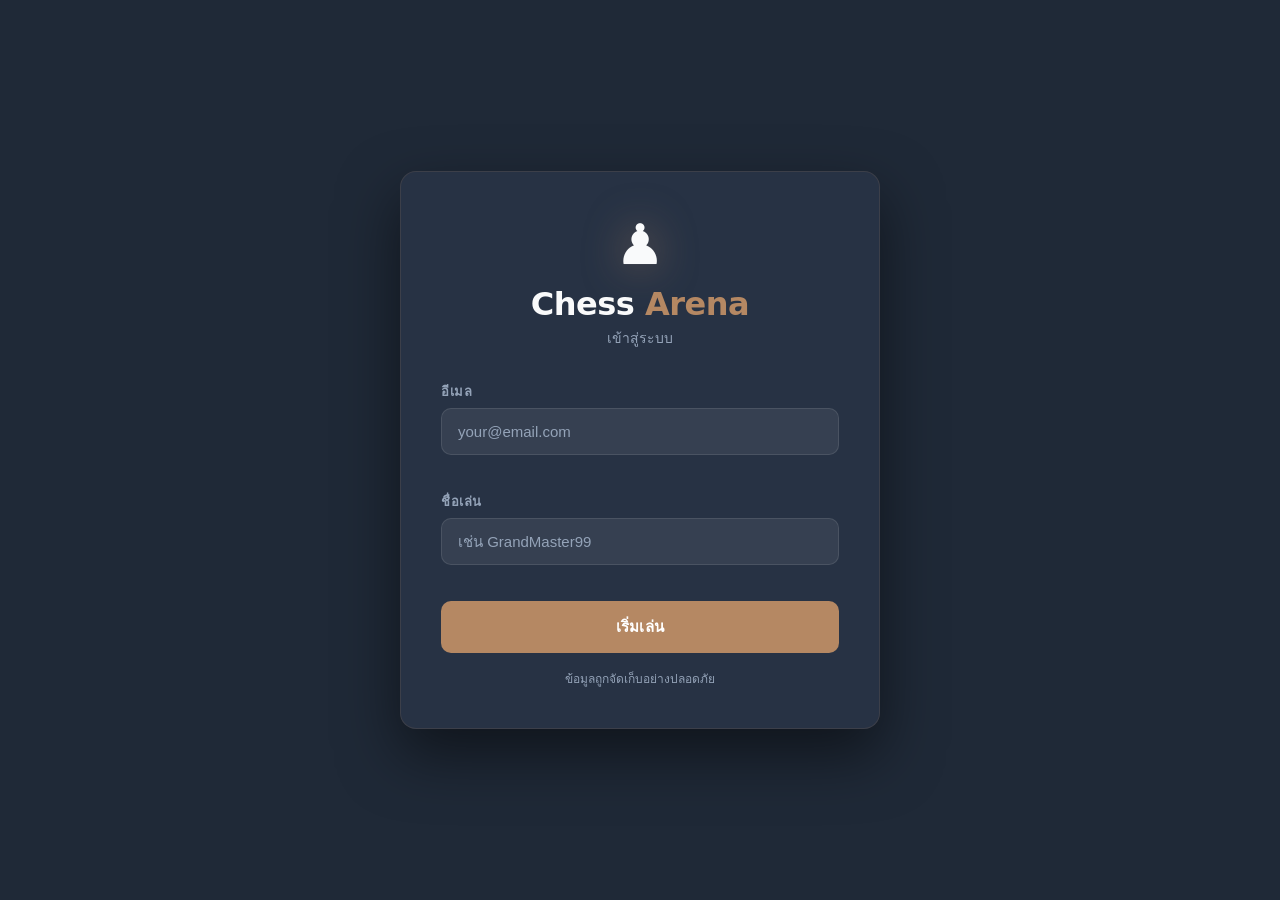
<file: index.html>
<!DOCTYPE html>
<html lang="th">

<head>
    <meta charset="UTF-8">
    <meta name="viewport" content="width=device-width, initial-scale=1.0">
    <title>♟ Chess Arena</title>
    <link rel="stylesheet" href="chess.css">  
    <script src="chess-engine.js" defer></script>
</head>

<body>

    <!-- ========== PAGE 1: Login ========== -->
    <div class="page active" id="page-login">
        <div class="card">
            <div class="logo">
                <span class="logo-icon">♟</span>
                <div class="logo-title">Chess <span>Arena</span></div>
                <div class="logo-sub">เข้าสู่ระบบ</div>
            </div>
            <div class="field">
                <label for="inp-email">อีเมล</label>
                <input type="email" id="inp-email" placeholder="your@email.com" autocomplete="email" maxlength="120">
                <div class="error-msg" id="err-email">รูปแบบอีเมลไม่ถูกต้อง</div>
            </div>
            <div class="field">
                <label for="inp-nick">ชื่อเล่น</label>
                <input type="text" id="inp-nick" placeholder="เช่น GrandMaster99" autocomplete="nickname" maxlength="24"
                    minlength="2">
                <div class="error-msg" id="err-nick">ชื่อเล่น 2-24 ตัวอักษร</div>
            </div>
            <div id="login-error" class="error-msg" style="display:none; margin-bottom:12px; font-size:14px;"></div>
            <button class="btn" id="btn-login" onclick="handleLogin()">เริ่มเล่น</button>
            <p style="text-align:center; margin-top:16px; font-size:12px; color:var(--muted);">
                ข้อมูลถูกจัดเก็บอย่างปลอดภัย</p>
        </div>
    </div>

    <!-- ========== PAGE 2: Main Menu ========== -->
    <div class="page" id="page-menu">
        <div class="topbar">
            <div class="topbar-left">
                <span class="topbar-logo">♟ Chess <span>Arena</span></span>
            </div>
            <div style="display:flex; align-items:center; gap:12px;">
                <div class="user-badge">
                    <div class="avatar" id="menu-avatar">?</div>
                    <div class="user-info-small">
                        <div class="user-name-small" id="menu-name">-</div>
                        <div class="user-rating-small" id="menu-rating">Rating: -</div>
                    </div>
                </div>
                <button class="btn btn-danger btn-sm" onclick="handleLogout()">ออกจากระบบ</button>
            </div>
        </div>
        <div class="menu-grid" style="padding-top:80px;">
            <div class="menu-card tournament-card" onclick="startSinglePlayer()">
                <div class="tournament-badge">Tournament</div>
                <span class="menu-card-icon">♘</span>
                <div class="menu-card-title">1 Player</div>
                <div class="menu-card-desc">ความยากจะปรับตาม Rating ของคุณ</div>
            </div>
            <div class="menu-card tournament-card" onclick="startTwoPlayer()">
                <div class="tournament-badge">Tournament</div>
                <span class="menu-card-icon">♞</span>
                <div class="menu-card-title">2 Players</div>
                <div class="menu-card-desc">เล่นกับเพื่อนบนหน้าจอเดียวกัน</div>
            </div>
            <div class="menu-card" onclick="showRanking()">
                <span class="menu-card-icon">🏆</span>
                <div class="menu-card-title">อันดับ & Ranking</div>
                <div class="menu-card-desc">ดูอันดับผู้เล่นทั้งหมด และ Tier ของคุณ</div>
            </div>
            <div class="menu-card tournament-card" onclick="showCustomMenu()">
                <div class="tournament-badge">Tournament</div>
                <span class="menu-card-icon">♕</span>
                <div class="menu-card-title">Custom</div>
                <div class="menu-card-desc">เล่นกับเพื่อนออนไลน์ พร้อมแชทแบบ Realtime</div>
            </div>
            <div class="menu-card" onclick="startWhiteBoard()">
                <span class="menu-card-icon">♟</span>
                <div class="menu-card-title">White Board</div>
                <div class="menu-card-desc">กระดานเพียวๆ ไม่มี Rating ไม่ต้อง Login</div>
            </div>
            <div class="menu-card" onclick="openCheckers()">
                <span class="menu-card-icon">♟♟</span>
                <div class="menu-card-title">Checkers</div>
                <div class="menu-card-desc">หมากฮอต</div>
            </div>
        </div>
    </div>

    <!-- ========== PAGE 3: Hint Mode Select ========== -->
    <div class="page" id="page-hint">
        <div class="topbar">
            <div class="topbar-left">
                <span class="topbar-logo">♟ Chess <span>Arena</span></span>
            </div>
            <div style="display:flex; align-items:center; gap:12px;">
                <button class="btn btn-outline btn-sm" onclick="showPage('page-menu')">ย้อนกลับ</button>
                <button class="btn btn-danger btn-sm" onclick="handleLogout()">ออกจากระบบ</button>
            </div>
        </div>
        <div style="padding-top:80px; text-align:center; padding-bottom:20px;">
            <div style="font-size:28px; font-weight:800; margin-bottom:8px;">เลือกโหมดการแสดงผล</div>
            <div style="color:var(--muted); font-size:14px; margin-bottom:32px;">
                คุณต้องการความช่วยเหลือในขณะเล่นหรือไม่?</div>
        </div>
        <div class="hint-grid">
            <div class="hint-card" onclick="setHintMode(true)">
                <div class="hint-card-title">โหมดช่วยเหลือ</div>
                <div class="hint-card-desc">แสดงวิธีเดินของหมากแต่ละตัว<br>และแจ้งเตือนเมื่อโดน Check!</div>
            </div>
            <div class="hint-card" onclick="setHintMode(false)">
                <div class="hint-card-title">โหมดจริงจัง</div>
                <div class="hint-card-desc">ไม่มีคำใบ้ เล่นเหมือนกระดานจริง<br>แพ้คือแพ้เลย!</div>
            </div>
        </div>
    </div>

    <!-- ========== PAGE 3B: Player 2 Login ========== -->
    <div class="page" id="page-login-p2">
        <div class="topbar">
            <div class="topbar-left">
                <span class="topbar-logo">♟ Chess <span>Arena</span></span>
            </div>
            <div style="display:flex; align-items:center; gap:12px;">
                <button class="btn btn-outline btn-sm" onclick="showPage('page-hint')">ย้อนกลับ</button>
                <button class="btn btn-danger btn-sm" onclick="handleLogout()">ออกจากระบบ</button>
            </div>
        </div>
        <div style="padding-top:80px;">
            <div class="card">
                <div class="logo">
                    <span class="logo-icon">♚</span>
                    <div class="logo-title">ผู้เล่น <span>2</span></div>
                    <div class="logo-sub">เข้าสู่ระบบ (ฝั่งดำ)</div>
                </div>
                <div class="field">
                    <label for="inp-email-p2">อีเมล</label>
                    <input type="email" id="inp-email-p2" placeholder="your@email.com" autocomplete="off" maxlength="120">
                    <div class="error-msg" id="err-email-p2">รูปแบบอีเมลไม่ถูกต้อง</div>
                </div>
                <div class="field">
                    <label for="inp-nick-p2">ชื่อเล่น</label>
                    <input type="text" id="inp-nick-p2" placeholder="เช่น ChessKing42" autocomplete="off" maxlength="24" minlength="2">
                    <div class="error-msg" id="err-nick-p2">ชื่อเล่น 2-24 ตัวอักษร (a-z, 0-9, _, -)</div>
                </div>
                <div id="login-error-p2" class="error-msg" style="display:none; margin-bottom:12px; font-size:14px;"></div>
                <button class="btn" id="btn-login-p2" onclick="handleLoginP2()">เริ่มเล่น</button>
                <p style="text-align:center; margin-top:16px; font-size:12px; color:var(--muted);">ผู้เล่น 1: <strong id="p1-name-display">-</strong></p>
            </div>
        </div>
    </div>

    <!-- ========== PAGE 4: Game Board ========== -->
    <div class="page board-page" id="page-board">
        <div class="topbar">
            <div class="topbar-left">
                <span class="topbar-logo">♟ Chess <span>Arena</span></span>
            </div>
            <div style="display:flex; align-items:center; gap:10px;">
                <span id="room-number-display" style="display:none;"></span>
                <button class="btn btn-outline btn-sm" onclick="offerDraw()" id="btn-draw" style="display:none;">
                    ขอเสมอ</button>
                <button class="btn btn-outline btn-sm" id="btn-resign-main" onclick="confirmResign()">ยอมแพ้</button>
                <button class="btn btn-danger btn-sm" onclick="handleLogout()">ออกจากระบบ</button>
            </div>
        </div>

        <div class="game-layout">
            <div class="board-wrap">
                <div id="chessboard"></div>
            </div>
            <div class="sidebar">
                <div class="info-card">
                    <h4>ผู้เล่น</h4>
                    <div class="player-row" id="row-black">
                        <div class="avatar" id="black-avatar" style="background:#374151;">♚</div>
                        <div class="player-row-info">
                            <div class="player-row-name" id="black-name">Black</div>
                            <div class="player-row-rating" id="black-rating">Rating: -</div>
                        </div>
                    </div>
                    <div class="player-row" id="row-white">
                        <div class="avatar" id="white-avatar">♔</div>
                        <div class="player-row-info">
                            <div class="player-row-name" id="white-name">White</div>
                            <div class="player-row-rating" id="white-rating">Rating: -</div>
                        </div>
                    </div>
                </div>

                <div class="info-card">
                    <div class="status-bar" id="status-bar">เริ่มเกม</div>
                    <div class="bot-think" id="bot-think">
                        <span>Thinking.....</span>
                        <span class="think-dots"><span>.</span><span>.</span><span>.</span></span>
                    </div>
                    <div class="warning-banner" id="warning-banner">
                        <span></span><span id="warning-text"></span>
                    </div>
                </div>

                <div class="info-card">
                    <h4>หมากที่จับได้</h4>
                    <div style="font-size:11px; color:var(--muted); margin-bottom:4px;">⬜:</div>
                    <div class="captured-row" id="captured-white"></div>
                    <div style="font-size:11px; color:var(--muted); margin-bottom:4px; margin-top:8px;">⬛:
                    </div>
                    <div class="captured-row" id="captured-black"></div>
                </div>

                <!-- History (hidden in Custom mode) -->
                <div class="info-card" id="history-card">
                    <h4>History</h4>
                    <div class="move-list" id="move-list"></div>
                </div>

                <!-- Chat (shown only in Custom mode) -->
                <div class="info-card chat-card" id="chat-card" style="display:none; flex-direction:column; flex:1;">
                    <div style="display:flex; align-items:center; justify-content:space-between; margin-bottom:8px;">
                        <h4 style="margin:0;">Chat</h4>
                        <span id="room-badge" style="font-size:11px; color:var(--primary); font-weight:700; background:rgba(181,136,99,0.12); padding:3px 8px; border-radius:6px;"></span>
                    </div>
                    <div class="chat-messages" id="chat-messages"></div>
                    <div class="chat-input-row">
                        <input type="text" id="chat-input" placeholder="พิมพ์ข้อความ..." maxlength="200" autocomplete="off">
                        <button class="chat-send-btn" onclick="sendChatMessage()">ส่ง</button>
                    </div>
                </div>
            </div>
        </div>
    </div>

    <!-- ========== PAGE 5: Ranking ========== -->
    <div class="page" id="page-ranking">
        <div class="topbar">
            <div class="topbar-left">
                <span class="topbar-logo">♟ Chess <span>Arena</span></span>
            </div>
            <div style="display:flex; align-items:center; gap:10px;">
                <button class="btn btn-outline btn-sm" onclick="showPage('page-menu')">ย้อนกลับ</button>
                <button class="btn btn-danger btn-sm" onclick="handleLogout()">ออกจากระบบ</button>
            </div>
        </div>
        <div class="ranking-wrap" style="padding-top:80px;">
            <div class="rank-title">🏆 Leaderboard</div>
            <div class="rank-sub">อันดับผู้เล่นทั้งหมดใน Chess Arena</div>
            <div class="my-tier-card" id="my-tier-card"></div>
            <div id="ranking-list">
                <div class="spinner"></div>
                <div class="loading-text">กำลังโหลด...</div>
            </div>
        </div>
    </div>

    <!-- ========== PAGE 6: Custom Menu ========== -->
    <div class="page" id="page-custom">
        <div class="topbar">
            <div class="topbar-left">
                <span class="topbar-logo">♟ Chess <span>Arena</span></span>
            </div>
            <div style="display:flex; align-items:center; gap:12px;">
                <button class="btn btn-outline btn-sm" onclick="showPage('page-menu')">ย้อนกลับ</button>
                <button class="btn btn-danger btn-sm" onclick="handleLogout()">ออกจากระบบ</button>
            </div>
        </div>
        <div style="padding-top:80px; text-align:center; padding-bottom:24px;">
            <div style="font-size:32px; margin-bottom:8px;"></div>
            <div style="font-size:28px; font-weight:800; margin-bottom:8px;">Custom Game</div>
            <div style="color:var(--muted); font-size:14px; margin-bottom:36px;">เล่นกับเพื่อนออนไลน์ พร้อมแชทแบบ Realtime</div>
        </div>
        <div class="hint-grid" style="max-width:560px;">
            <div class="hint-card" onclick="startCustomBuild()">
                <div style="font-size:36px; margin-bottom:12px;"></div>
                <div class="hint-card-title">Build</div>
                <div class="hint-card-desc">สร้างห้องใหม่ รับรหัสห้อง<br>แล้วแชร์ให้เพื่อน</div>
            </div>
            <div class="hint-card" onclick="showJoinPanel()">
                <div style="font-size:36px; margin-bottom:12px;"></div>
                <div class="hint-card-title">Join</div>
                <div class="hint-card-desc">ใส่รหัสห้องของเพื่อน<br>เพื่อเข้าร่วมเกม</div>
            </div>
        </div>
        <!-- Join Panel (hidden by default) -->
        <div id="join-panel" style="display:none; margin-top:24px; width:100%; max-width:400px; padding:0 24px;">
            <div class="info-card" style="background:var(--card); border-radius:16px; padding:24px;">
                <h4 style="margin-bottom:16px; text-align:center;">ใส่รหัสห้อง</h4>
                <input type="text" id="join-room-input" placeholder="X X X X" maxlength="4"
                    style="text-align:center; font-size:28px; font-weight:800; letter-spacing:8px;"
                    oninput="this.value=this.value.replace(/[^0-9]/g,'')">
                <div id="join-error" class="error-msg" style="display:none; margin-bottom:12px;">ไม่พบห้องนี้ หรือห้องเต็มแล้ว</div>
                <button class="btn" onclick="joinCustomRoom()">เข้าร่วม</button>
            </div>
        </div>
    </div>

    <!-- Waiting Overlay (Custom Build mode) -->
    <div id="waiting-overlay" style="display:none;">
        <div class="waiting-box">
            <div style="font-size:32px; margin-bottom:8px;"></div>
            <div style="font-size:20px; font-weight:800; margin-bottom:4px;">รหัสห้องของคุณ</div>
            <div style="font-size:13px; color:var(--muted); margin-bottom:8px;">แชร์รหัสนี้ให้เพื่อนกด Join</div>
            <div class="room-code-display" id="waiting-room-code">----</div>
            <button class="copy-btn" onclick="copyRoomCode()">คัดลอกรหัส</button>
            <div style="margin-top:20px; color:var(--muted); font-size:13px;">รอเพื่อนเข้าร่วม...</div>
            <div class="spinner" style="margin:12px auto 0;"></div>
        </div>
    </div>

    <!-- Promotion Modal -->
    <div class="modal-overlay" id="promo-modal">
        <div class="modal">
            <h3>เลื่อนขั้นเบี้ย</h3>
            <p>เลือกหมากที่ต้องการเปลี่ยนเป็น</p>
            <div class="promo-grid" id="promo-grid"></div>
        </div>
    </div>

    <!-- Game Over Modal -->
    <div class="modal-overlay" id="gameover-modal">
        <div class="modal">
            <div id="gameover-icon" style="font-size:56px; margin-bottom:12px;">♟</div>
            <h3 id="gameover-title">จบเกม</h3>
            <p id="gameover-sub">-</p>
            <div id="gameover-rating" style="margin:16px 0; font-size:20px; font-weight:800;"></div>
            <div class="modal-btns">
                <button class="btn" onclick="playAgain()">เล่นอีกครั้ง</button>
                <button class="btn btn-outline" onclick="showPage('page-menu')">เมนูหลัก</button>
            </div>
        </div>
    </div>

    <!-- Resign Confirm Modal -->
    <div class="modal-overlay" id="resign-modal">
        <div class="modal">
            <h3>ยืนยันการยอมแพ้?</h3>
            <p>คุณแน่ใจหรือไม่ที่จะยอมแพ้ในเกมนี้?</p>
            <div class="modal-btns" style="margin-top:20px;">
                <button class="btn btn-danger" onclick="doResign()">ยืนยัน ยอมแพ้</button>
                <button class="btn btn-outline" onclick="closeModal('resign-modal')">ยกเลิก</button>
            </div>
        </div>
    </div>

    <!-- Draw Offer Modal (shown to opponent) -->
    <div class="modal-overlay" id="draw-offer-modal">
        <div class="modal">
            <h3>ขอเสมอ</h3>
            <p id="draw-offer-text">คู่แข่งขอเสมอ — คุณยอมรับหรือไม่?</p>
            <div class="modal-btns" style="margin-top:20px;">
                <button class="btn" onclick="acceptDraw()">ยอมรับ</button>
                <button class="btn btn-outline" onclick="declineDraw()">ปฏิเสธ</button>
            </div>
        </div>
    </div>

    <!-- Logout Confirm Modal -->
    <div class="modal-overlay" id="logout-modal">
        <div class="modal">
            <div style="font-size:48px; margin-bottom:12px;">See You Later</div>
            <h3>ออกจากระบบ?</h3>
            <p id="logout-modal-sub">คุณต้องการออกจากระบบหรือไม่?</p>
            <div class="modal-btns" style="margin-top:20px;">
                <button class="btn btn-danger" onclick="doLogout()">ออกจากระบบ</button>
                <button class="btn btn-outline" onclick="closeModal('logout-modal')">ยกเลิก</button>
            </div>
        </div>
    </div>


    
</body>

</html>
</file>
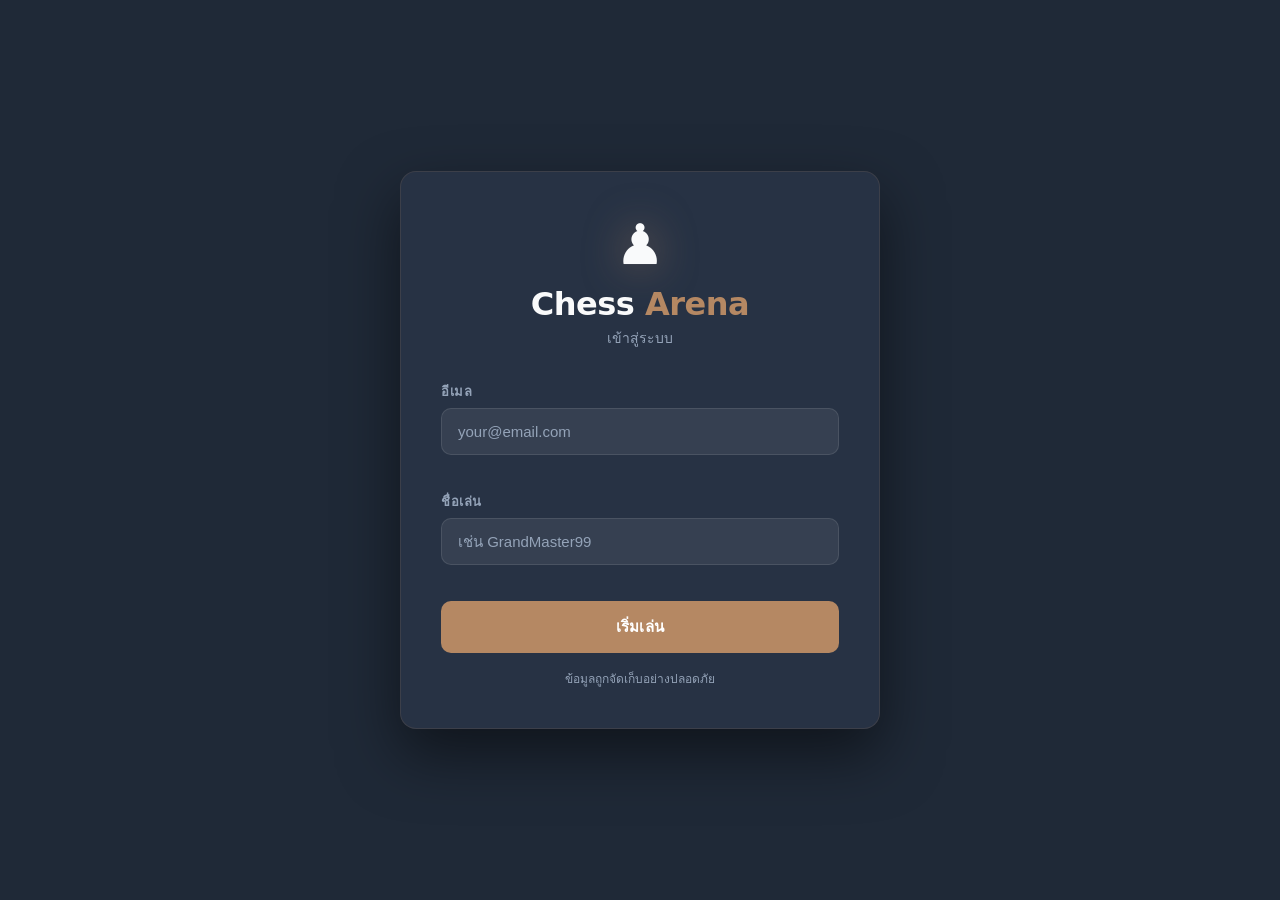
<file: cgm.html>
<!DOCTYPE html>
<html lang="th">

<head>
    <meta charset="UTF-8">
    <meta name="viewport" content="width=device-width, initial-scale=1.0">
    <title>♟ Chess Arena</title>
    <link rel="stylesheet" href="chess.css">  
    <script src="chess-engine.js" defer></script>
</head>

<body>

    <!-- ========== PAGE 1: Login ========== -->
    <div class="page active" id="page-login">
        <div class="card">
            <div class="logo">
                <span class="logo-icon">♟</span>
                <div class="logo-title">Chess <span>Arena</span></div>
                <div class="logo-sub">เข้าสู่ระบบ</div>
            </div>
            <div class="field">
                <label for="inp-email">อีเมล</label>
                <input type="email" id="inp-email" placeholder="your@email.com" autocomplete="email" maxlength="120">
                <div class="error-msg" id="err-email">รูปแบบอีเมลไม่ถูกต้อง</div>
            </div>
            <div class="field">
                <label for="inp-nick">ชื่อเล่น</label>
                <input type="text" id="inp-nick" placeholder="เช่น GrandMaster99" autocomplete="nickname" maxlength="24"
                    minlength="2">
                <div class="error-msg" id="err-nick">ชื่อเล่น 2-24 ตัวอักษร</div>
            </div>
            <div id="login-error" class="error-msg" style="display:none; margin-bottom:12px; font-size:14px;"></div>
            <button class="btn" id="btn-login" onclick="handleLogin()">เริ่มเล่น</button>
            <p style="text-align:center; margin-top:16px; font-size:12px; color:var(--muted);">
                ข้อมูลถูกจัดเก็บอย่างปลอดภัย</p>
        </div>
    </div>

    <!-- ========== PAGE 2: Main Menu ========== -->
    <div class="page" id="page-menu">
        <div class="topbar">
            <div class="topbar-left">
                <span class="topbar-logo">♟ Chess <span>Arena</span></span>
            </div>
            <div style="display:flex; align-items:center; gap:12px;">
                <div class="user-badge">
                    <div class="avatar" id="menu-avatar">?</div>
                    <div class="user-info-small">
                        <div class="user-name-small" id="menu-name">-</div>
                        <div class="user-rating-small" id="menu-rating">Rating: -</div>
                    </div>
                </div>
                <button class="btn btn-danger btn-sm" onclick="handleLogout()">ออกจากระบบ</button>
            </div>
        </div>
        <div class="menu-grid" style="padding-top:80px;">
            <div class="menu-card" onclick="startSinglePlayer()">
                <span class="menu-card-icon">♘</span>
                <div class="menu-card-title">1 Player</div>
                <div class="menu-card-desc">ความยากจะปรับตาม Rating ของคุณ</div>
            </div>
            <div class="menu-card" onclick="startTwoPlayer()">
                <span class="menu-card-icon">♞</span>
                <div class="menu-card-title">2 Players</div>
                <div class="menu-card-desc">เล่นกับเพื่อนบนหน้าจอเดียวกัน</div>
            </div>
            <div class="menu-card" onclick="showRanking()">
                <span class="menu-card-icon">🏆</span>
                <div class="menu-card-title">อันดับ & Ranking</div>
                <div class="menu-card-desc">ดูอันดับผู้เล่นทั้งหมด และ Tier ของคุณ</div>
            </div>
            <div class="menu-card" onclick="showCustomMenu()">
                <span class="menu-card-icon">♕</span>
                <div class="menu-card-title">Custom</div>
                <div class="menu-card-desc">เล่นกับเพื่อนออนไลน์ พร้อมแชทแบบ Realtime</div>
            </div>
            <div class="menu-card" onclick="startWhiteBoard()">
                <span class="menu-card-icon">♟</span>
                <div class="menu-card-title">White Board</div>
                <div class="menu-card-desc">กระดานเพียวๆ ไม่มี Rating ไม่ต้อง Login</div>
            </div>
            <div class="menu-card" onclick="openCheckers()">
                <span class="menu-card-icon">♟♟</span>
                <div class="menu-card-title">Checkers</div>
                <div class="menu-card-desc">หมากฮอต</div>
            </div>
        </div>
    </div>

    <!-- ========== PAGE 3: Hint Mode Select ========== -->
    <div class="page" id="page-hint">
        <div class="topbar">
            <div class="topbar-left">
                <span class="topbar-logo">♟ Chess <span>Arena</span></span>
            </div>
            <div style="display:flex; align-items:center; gap:12px;">
                <button class="btn btn-outline btn-sm" onclick="showPage('page-menu')">ย้อนกลับ</button>
                <button class="btn btn-danger btn-sm" onclick="handleLogout()">ออกจากระบบ</button>
            </div>
        </div>
        <div style="padding-top:80px; text-align:center; padding-bottom:20px;">
            <div style="font-size:28px; font-weight:800; margin-bottom:8px;">เลือกโหมดการแสดงผล</div>
            <div style="color:var(--muted); font-size:14px; margin-bottom:32px;">
                คุณต้องการความช่วยเหลือในขณะเล่นหรือไม่?</div>
        </div>
        <div class="hint-grid">
            <div class="hint-card" onclick="setHintMode(true)">
                <div class="hint-card-title">โหมดช่วยเหลือ</div>
                <div class="hint-card-desc">แสดงวิธีเดินของหมากแต่ละตัว<br>และแจ้งเตือนเมื่อโดน Check!</div>
            </div>
            <div class="hint-card" onclick="setHintMode(false)">
                <div class="hint-card-title">โหมดจริงจัง</div>
                <div class="hint-card-desc">ไม่มีคำใบ้ เล่นเหมือนกระดานจริง<br>แพ้คือแพ้เลย!</div>
            </div>
        </div>
    </div>

    <!-- ========== PAGE 3B: Player 2 Login ========== -->
    <div class="page" id="page-login-p2">
        <div class="topbar">
            <div class="topbar-left">
                <span class="topbar-logo">♟ Chess <span>Arena</span></span>
            </div>
            <div style="display:flex; align-items:center; gap:12px;">
                <button class="btn btn-outline btn-sm" onclick="showPage('page-hint')">ย้อนกลับ</button>
                <button class="btn btn-danger btn-sm" onclick="handleLogout()">ออกจากระบบ</button>
            </div>
        </div>
        <div style="padding-top:80px;">
            <div class="card">
                <div class="logo">
                    <span class="logo-icon">♚</span>
                    <div class="logo-title">ผู้เล่น <span>2</span></div>
                    <div class="logo-sub">เข้าสู่ระบบ (ฝั่งดำ)</div>
                </div>
                <div class="field">
                    <label for="inp-email-p2">อีเมล</label>
                    <input type="email" id="inp-email-p2" placeholder="your@email.com" autocomplete="off" maxlength="120">
                    <div class="error-msg" id="err-email-p2">รูปแบบอีเมลไม่ถูกต้อง</div>
                </div>
                <div class="field">
                    <label for="inp-nick-p2">ชื่อเล่น</label>
                    <input type="text" id="inp-nick-p2" placeholder="เช่น ChessKing42" autocomplete="off" maxlength="24" minlength="2">
                    <div class="error-msg" id="err-nick-p2">ชื่อเล่น 2-24 ตัวอักษร (a-z, 0-9, _, -)</div>
                </div>
                <div id="login-error-p2" class="error-msg" style="display:none; margin-bottom:12px; font-size:14px;"></div>
                <button class="btn" id="btn-login-p2" onclick="handleLoginP2()">เริ่มเล่น</button>
                <p style="text-align:center; margin-top:16px; font-size:12px; color:var(--muted);">ผู้เล่น 1: <strong id="p1-name-display">-</strong></p>
            </div>
        </div>
    </div>

    <!-- ========== PAGE 4: Game Board ========== -->
    <div class="page board-page" id="page-board">
        <div class="topbar">
            <div class="topbar-left">
                <span class="topbar-logo">♟ Chess <span>Arena</span></span>
            </div>
            <div style="display:flex; align-items:center; gap:10px;">
                <span id="room-number-display" style="display:none;"></span>
                <button class="btn btn-outline btn-sm" onclick="offerDraw()" id="btn-draw" style="display:none;">
                    ขอเสมอ</button>
                <button class="btn btn-outline btn-sm" id="btn-resign-main" onclick="confirmResign()">ยอมแพ้</button>
                <button class="btn btn-danger btn-sm" onclick="handleLogout()">ออกจากระบบ</button>
            </div>
        </div>

        <div class="game-layout">
            <div class="board-wrap">
                <div id="chessboard"></div>
            </div>
            <div class="sidebar">
                <div class="info-card">
                    <h4>ผู้เล่น</h4>
                    <div class="player-row" id="row-black">
                        <div class="avatar" id="black-avatar" style="background:#374151;">♚</div>
                        <div class="player-row-info">
                            <div class="player-row-name" id="black-name">Black</div>
                            <div class="player-row-rating" id="black-rating">Rating: -</div>
                        </div>
                    </div>
                    <div class="player-row" id="row-white">
                        <div class="avatar" id="white-avatar">♔</div>
                        <div class="player-row-info">
                            <div class="player-row-name" id="white-name">White</div>
                            <div class="player-row-rating" id="white-rating">Rating: -</div>
                        </div>
                    </div>
                </div>

                <div class="info-card">
                    <div class="status-bar" id="status-bar">เริ่มเกม</div>
                    <div class="bot-think" id="bot-think">
                        <span>Thinking.....</span>
                        <span class="think-dots"><span>.</span><span>.</span><span>.</span></span>
                    </div>
                    <div class="warning-banner" id="warning-banner">
                        <span></span><span id="warning-text"></span>
                    </div>
                </div>

                <div class="info-card">
                    <h4>หมากที่จับได้</h4>
                    <div style="font-size:11px; color:var(--muted); margin-bottom:4px;">⬜:</div>
                    <div class="captured-row" id="captured-white"></div>
                    <div style="font-size:11px; color:var(--muted); margin-bottom:4px; margin-top:8px;">⬛:
                    </div>
                    <div class="captured-row" id="captured-black"></div>
                </div>

                <!-- History (hidden in Custom mode) -->
                <div class="info-card" id="history-card">
                    <h4>History</h4>
                    <div class="move-list" id="move-list"></div>
                </div>

                <!-- Chat (shown only in Custom mode) -->
                <div class="info-card chat-card" id="chat-card" style="display:none; flex-direction:column; flex:1;">
                    <div style="display:flex; align-items:center; justify-content:space-between; margin-bottom:8px;">
                        <h4 style="margin:0;">Chat</h4>
                        <span id="room-badge" style="font-size:11px; color:var(--primary); font-weight:700; background:rgba(181,136,99,0.12); padding:3px 8px; border-radius:6px;"></span>
                    </div>
                    <div class="chat-messages" id="chat-messages"></div>
                    <div class="chat-input-row">
                        <input type="text" id="chat-input" placeholder="พิมพ์ข้อความ..." maxlength="200" autocomplete="off">
                        <button class="chat-send-btn" onclick="sendChatMessage()">ส่ง</button>
                    </div>
                </div>
            </div>
        </div>
    </div>

    <!-- ========== PAGE 5: Ranking ========== -->
    <div class="page" id="page-ranking">
        <div class="topbar">
            <div class="topbar-left">
                <span class="topbar-logo">♟ Chess <span>Arena</span></span>
            </div>
            <div style="display:flex; align-items:center; gap:10px;">
                <button class="btn btn-outline btn-sm" onclick="showPage('page-menu')">ย้อนกลับ</button>
                <button class="btn btn-danger btn-sm" onclick="handleLogout()">ออกจากระบบ</button>
            </div>
        </div>
        <div class="ranking-wrap" style="padding-top:80px;">
            <div class="rank-title">🏆 Leaderboard</div>
            <div class="rank-sub">อันดับผู้เล่นทั้งหมดใน Chess Arena</div>
            <div class="my-tier-card" id="my-tier-card"></div>
            <div id="ranking-list">
                <div class="spinner"></div>
                <div class="loading-text">กำลังโหลด...</div>
            </div>
        </div>
    </div>

    <!-- ========== PAGE 6: Custom Menu ========== -->
    <div class="page" id="page-custom">
        <div class="topbar">
            <div class="topbar-left">
                <span class="topbar-logo">♟ Chess <span>Arena</span></span>
            </div>
            <div style="display:flex; align-items:center; gap:12px;">
                <button class="btn btn-outline btn-sm" onclick="showPage('page-menu')">ย้อนกลับ</button>
                <button class="btn btn-danger btn-sm" onclick="handleLogout()">ออกจากระบบ</button>
            </div>
        </div>
        <div style="padding-top:80px; text-align:center; padding-bottom:24px;">
            <div style="font-size:32px; margin-bottom:8px;"></div>
            <div style="font-size:28px; font-weight:800; margin-bottom:8px;">Custom Game</div>
            <div style="color:var(--muted); font-size:14px; margin-bottom:36px;">เล่นกับเพื่อนออนไลน์ พร้อมแชทแบบ Realtime</div>
        </div>
        <div class="hint-grid" style="max-width:560px;">
            <div class="hint-card" onclick="startCustomBuild()">
                <div style="font-size:36px; margin-bottom:12px;"></div>
                <div class="hint-card-title">Build</div>
                <div class="hint-card-desc">สร้างห้องใหม่ รับรหัสห้อง<br>แล้วแชร์ให้เพื่อน</div>
            </div>
            <div class="hint-card" onclick="showJoinPanel()">
                <div style="font-size:36px; margin-bottom:12px;"></div>
                <div class="hint-card-title">Join</div>
                <div class="hint-card-desc">ใส่รหัสห้องของเพื่อน<br>เพื่อเข้าร่วมเกม</div>
            </div>
        </div>
        <!-- Join Panel (hidden by default) -->
        <div id="join-panel" style="display:none; margin-top:24px; width:100%; max-width:400px; padding:0 24px;">
            <div class="info-card" style="background:var(--card); border-radius:16px; padding:24px;">
                <h4 style="margin-bottom:16px; text-align:center;">ใส่รหัสห้อง</h4>
                <input type="text" id="join-room-input" placeholder="X X X X" maxlength="4"
                    style="text-align:center; font-size:28px; font-weight:800; letter-spacing:8px;"
                    oninput="this.value=this.value.replace(/[^0-9]/g,'')">
                <div id="join-error" class="error-msg" style="display:none; margin-bottom:12px;">ไม่พบห้องนี้ หรือห้องเต็มแล้ว</div>
                <button class="btn" onclick="joinCustomRoom()">เข้าร่วม</button>
            </div>
        </div>
    </div>

    <!-- Waiting Overlay (Custom Build mode) -->
    <div id="waiting-overlay" style="display:none;">
        <div class="waiting-box">
            <div style="font-size:32px; margin-bottom:8px;"></div>
            <div style="font-size:20px; font-weight:800; margin-bottom:4px;">รหัสห้องของคุณ</div>
            <div style="font-size:13px; color:var(--muted); margin-bottom:8px;">แชร์รหัสนี้ให้เพื่อนกด Join</div>
            <div class="room-code-display" id="waiting-room-code">----</div>
            <button class="copy-btn" onclick="copyRoomCode()">คัดลอกรหัส</button>
            <div style="margin-top:20px; color:var(--muted); font-size:13px;">รอเพื่อนเข้าร่วม...</div>
            <div class="spinner" style="margin:12px auto 0;"></div>
        </div>
    </div>

    <!-- Promotion Modal -->
    <div class="modal-overlay" id="promo-modal">
        <div class="modal">
            <h3>เลื่อนขั้นเบี้ย</h3>
            <p>เลือกหมากที่ต้องการเปลี่ยนเป็น</p>
            <div class="promo-grid" id="promo-grid"></div>
        </div>
    </div>

    <!-- Game Over Modal -->
    <div class="modal-overlay" id="gameover-modal">
        <div class="modal">
            <div id="gameover-icon" style="font-size:56px; margin-bottom:12px;">♟</div>
            <h3 id="gameover-title">จบเกม</h3>
            <p id="gameover-sub">-</p>
            <div id="gameover-rating" style="margin:16px 0; font-size:20px; font-weight:800;"></div>
            <div class="modal-btns">
                <button class="btn" onclick="playAgain()">เล่นอีกครั้ง</button>
                <button class="btn btn-outline" onclick="showPage('page-menu')">เมนูหลัก</button>
            </div>
        </div>
    </div>

    <!-- Resign Confirm Modal -->
    <div class="modal-overlay" id="resign-modal">
        <div class="modal">
            <h3>ยืนยันการยอมแพ้?</h3>
            <p>คุณแน่ใจหรือไม่ที่จะยอมแพ้ในเกมนี้?</p>
            <div class="modal-btns" style="margin-top:20px;">
                <button class="btn btn-danger" onclick="doResign()">ยืนยัน ยอมแพ้</button>
                <button class="btn btn-outline" onclick="closeModal('resign-modal')">ยกเลิก</button>
            </div>
        </div>
    </div>

    <!-- Draw Offer Modal (shown to opponent) -->
    <div class="modal-overlay" id="draw-offer-modal">
        <div class="modal">
            <h3>ขอเสมอ</h3>
            <p id="draw-offer-text">คู่แข่งขอเสมอ — คุณยอมรับหรือไม่?</p>
            <div class="modal-btns" style="margin-top:20px;">
                <button class="btn" onclick="acceptDraw()">ยอมรับ</button>
                <button class="btn btn-outline" onclick="declineDraw()">ปฏิเสธ</button>
            </div>
        </div>
    </div>

    <!-- Logout Confirm Modal -->
    <div class="modal-overlay" id="logout-modal">
        <div class="modal">
            <div style="font-size:48px; margin-bottom:12px;">See You Later</div>
            <h3>ออกจากระบบ?</h3>
            <p id="logout-modal-sub">คุณต้องการออกจากระบบหรือไม่?</p>
            <div class="modal-btns" style="margin-top:20px;">
                <button class="btn btn-danger" onclick="doLogout()">ออกจากระบบ</button>
                <button class="btn btn-outline" onclick="closeModal('logout-modal')">ยกเลิก</button>
            </div>
        </div>
    </div>


    
</body>

</html>
</file>
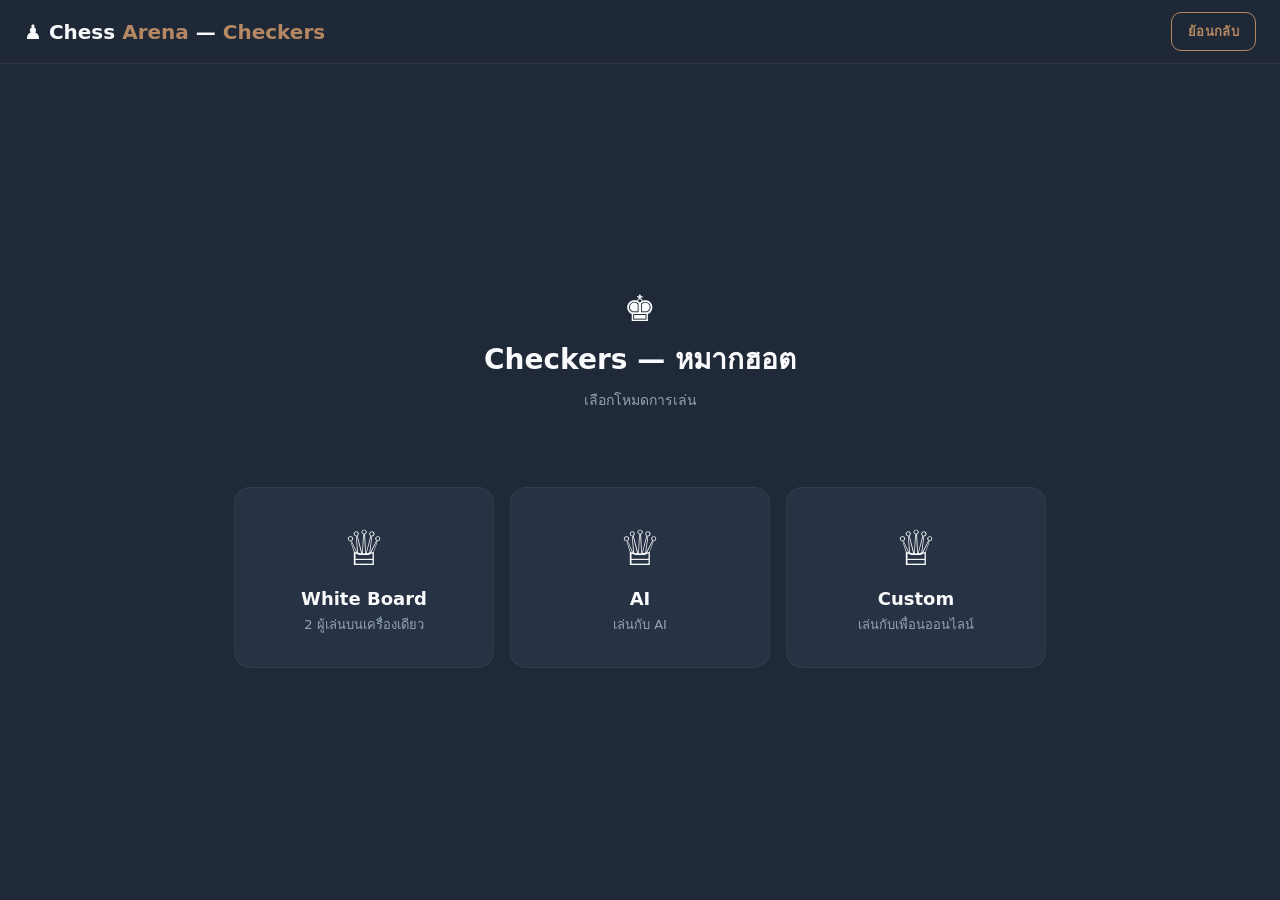
<file: checkers.html>
<!DOCTYPE html>
<html lang="th">
<head>
<meta charset="UTF-8">
<meta name="viewport" content="width=device-width, initial-scale=1.0">
<title>♟ Chess Arena — Checkers</title>
<style>
:root {
  --bg:#1F2937;--primary:#B58863;--primary-hover:#9A744F;
  --accent:#22C55E;--text:#F9FAFB;--muted:#94A3B8;
  --card:#273244;--danger:#ffffff;
  --board-light:#EEEED2;--board-dark:#769656;
}
*{box-sizing:border-box;margin:0;padding:0}
body{font-family:'Segoe UI',system-ui,sans-serif;background:var(--bg);color:var(--text);min-height:100vh;display:flex;align-items:center;justify-content:center}

.page{display:none;width:100%;min-height:100vh}
.page.active{display:flex;align-items:center;justify-content:center;flex-direction:column}

.topbar{position:fixed;top:0;left:0;right:0;background:rgba(31,41,55,.95);backdrop-filter:blur(12px);border-bottom:1px solid rgba(181,136,99,.15);padding:12px 24px;display:flex;align-items:center;justify-content:space-between;z-index:100}
.topbar-logo{font-size:20px;font-weight:800}
.topbar-logo span{color:var(--primary)}

.btn{padding:14px 20px;background:var(--primary);color:#fff;border:none;border-radius:10px;font-size:15px;font-weight:700;cursor:pointer;transition:background .2s,transform .1s,box-shadow .2s;letter-spacing:.3px;width:100%}
.btn:hover{background:var(--primary-hover);box-shadow:0 4px 20px rgba(181,136,99,.4)}
.btn:active{transform:scale(.99)}
.btn:disabled{opacity:.5;cursor:not-allowed}
.btn-outline{background:transparent;border:1.5px solid var(--primary);color:var(--primary)}
.btn-outline:hover{background:rgba(181,136,99,.1);box-shadow:none}
.btn-sm{width:auto;padding:8px 16px;font-size:13px}
.btn-danger{background:#DC2626;}
.btn-danger:hover{background:#B91C1C;}
.btn-warn{background:#D97706;}
.btn-warn:hover{background:#B45309;}

.mode-grid{display:grid;grid-template-columns:1fr 1fr 1fr;gap:16px;width:100%;max-width:860px;padding:24px}
.mode-card{background:var(--card);border-radius:16px;padding:32px 20px;cursor:pointer;border:1.5px solid rgba(181,136,99,.1);transition:all .2s;text-align:center}
.mode-card:hover{border-color:var(--primary);transform:translateY(-2px);box-shadow:0 12px 40px rgba(0,0,0,.3)}
.mode-card-icon{font-size:48px;margin-bottom:12px;display:block}
.mode-card-title{font-size:18px;font-weight:800;margin-bottom:6px}
.mode-card-desc{font-size:13px;color:var(--muted);line-height:1.5}

/* AI Difficulty page */
.diff-grid{display:grid;grid-template-columns:1fr 1fr 1fr;gap:20px;width:100%;max-width:720px;padding:24px}
.diff-card{background:var(--card);border-radius:16px;padding:36px 20px;cursor:pointer;border:1.5px solid rgba(181,136,99,.1);transition:all .2s;text-align:center}
.diff-card:hover{border-color:var(--primary);transform:translateY(-3px);box-shadow:0 16px 48px rgba(0,0,0,.35)}
.diff-card-icon{font-size:52px;margin-bottom:14px;display:block}
.diff-card-title{font-size:20px;font-weight:800;margin-bottom:8px}
.diff-card-desc{font-size:13px;color:var(--muted);line-height:1.6}
.diff-card.beginner{border-color:rgba(34,197,94,.2)}
.diff-card.beginner:hover{border-color:#22C55E;box-shadow:0 16px 48px rgba(34,197,94,.2)}
.diff-card.intermediate{border-color:rgba(251,191,36,.2)}
.diff-card.intermediate:hover{border-color:#FBB824;box-shadow:0 16px 48px rgba(251,191,36,.2)}
.diff-card.advanced{border-color:rgba(239,68,68,.2)}
.diff-card.advanced:hover{border-color:#EF4444;box-shadow:0 16px 48px rgba(239,68,68,.2)}

.hint-grid{display:grid;grid-template-columns:1fr 1fr;gap:16px;width:100%;max-width:700px;padding:24px}
.hint-card{background:var(--card);border-radius:16px;padding:32px 20px;cursor:pointer;border:1.5px solid rgba(181,136,99,.1);transition:all .2s;text-align:center}
.hint-card:hover{border-color:var(--primary);transform:translateY(-2px);box-shadow:0 12px 40px rgba(0,0,0,.3)}
.hint-card-title{font-size:18px;font-weight:800;margin-bottom:8px}
.hint-card-desc{font-size:13px;color:var(--muted);line-height:1.6}

.board-page{flex-direction:column;justify-content:flex-start!important;padding-top:70px;padding-bottom:20px;min-height:100vh}
.game-layout{display:flex;gap:24px;align-items:flex-start;width:100%;max-width:1000px;padding:20px}
.board-wrap{flex-shrink:0;width:min(calc(100vw - 340px),640px)}
#checkerboard{display:grid;grid-template-columns:repeat(8,1fr);grid-template-rows:repeat(8,1fr);width:100%;aspect-ratio:1/1;border-radius:12px;overflow:hidden;box-shadow:0 30px 60px rgba(0,0,0,.35)}

.sq{width:100%;height:100%;aspect-ratio:1/1;display:flex;align-items:center;justify-content:center;cursor:pointer;position:relative;user-select:none}
.sq.light{background:var(--board-light)}
.sq.dark{background:var(--board-dark)}
.sq.last-move{background:rgba(254,214,0,.75)!important}
.sq.selected{background:#f6f669!important}
.sq.valid-move{background:rgba(81,255,241,.587)!important}

.piece{width:78%;height:78%;border-radius:50%;display:flex;align-items:center;justify-content:center;font-size:22px;font-weight:900;box-shadow:0 3px 8px rgba(0,0,0,.5);position:relative;transition:transform .12s}
.piece.white-piece{background:radial-gradient(circle at 35% 35%,#fff 0%,#d4d4d4 70%,#aaa 100%);color:#555;border:2px solid #bbb}
.piece.black-piece{background:radial-gradient(circle at 35% 35%,#6b6b6b 0%,#2d2d2d 70%,#111 100%);color:#eee;border:2px solid #555}
.piece.king::after{content:'♛';position:absolute;font-size:14px;top:50%;left:50%;transform:translate(-50%,-54%);pointer-events:none}
.piece.white-piece.king::after{color:#B58863}
.piece.black-piece.king::after{color:#F59E0B}

.sidebar{flex:1;min-width:240px;max-width:300px;background:#312E2B;border-radius:16px;padding:16px;display:flex;flex-direction:column;gap:12px}
.info-card{background:var(--card);border-radius:12px;padding:14px;border:1px solid rgba(181,136,99,.1)}
.info-card h4{font-size:11px;text-transform:uppercase;color:var(--muted);letter-spacing:.5px;margin-bottom:10px;font-weight:700}
.status-bar{text-align:center;padding:8px 12px;border-radius:8px;font-size:13px;font-weight:700;background:rgba(181,136,99,.1);color:var(--primary)}
.player-row{display:flex;align-items:center;gap:10px;padding:8px;border-radius:8px;margin-bottom:6px}
.player-row.active{background:rgba(34,197,94,.1);border:1px solid rgba(34,197,94,.3)}
.avatar{width:32px;height:32px;border-radius:50%;display:flex;align-items:center;justify-content:center;font-weight:800;font-size:14px;background:var(--primary)}
.player-row-name{font-size:13px;font-weight:700}
.player-row-rating{font-size:11px;color:var(--muted)}
.captured-row{display:flex;flex-wrap:wrap;gap:4px;min-height:24px;font-size:15px}
.bot-think{display:none;align-items:center;gap:8px;font-size:13px;color:var(--muted);padding:8px}
.bot-think.active{display:flex}
.think-dots span{animation:dot-pulse 1.4s infinite both;display:inline-block}
.think-dots span:nth-child(2){animation-delay:.2s}
.think-dots span:nth-child(3){animation-delay:.4s}
@keyframes dot-pulse{0%,80%,100%{transform:scale(.8);opacity:.5}40%{transform:scale(1.2);opacity:1}}

.modal-overlay{position:fixed;inset:0;background:rgba(0,0,0,.75);align-items:center;justify-content:center;z-index:200;display:none}
.modal-overlay.active{display:flex}
.modal{background:var(--card);border-radius:16px;padding:32px;text-align:center;border:1px solid rgba(181,136,99,.3);box-shadow:0 25px 60px rgba(0,0,0,.6);max-width:420px;width:90%}
.modal h3{font-size:22px;margin-bottom:8px}
.modal p{color:var(--muted);font-size:14px;margin-bottom:24px}
.modal-btns{display:flex;gap:10px;justify-content:center;flex-wrap:wrap}
.modal-btns .btn{width:auto;min-width:120px}

.chat-card{display:flex;flex-direction:column;min-height:220px}
.chat-messages{flex:1;overflow-y:auto;min-height:140px;max-height:220px;padding:4px 0;margin-bottom:10px;scrollbar-width:thin}
.chat-messages::-webkit-scrollbar{width:4px}
.chat-messages::-webkit-scrollbar-thumb{background:rgba(255,255,255,.15);border-radius:2px}
.chat-msg{padding:5px 8px;border-radius:8px;margin-bottom:6px;font-size:13px;line-height:1.4;word-break:break-word}
.chat-msg.me{background:rgba(181,136,99,.18);text-align:right}
.chat-msg.them{background:rgba(255,255,255,.06)}
.chat-msg.system{background:transparent;color:var(--muted);font-size:11px;text-align:center;font-style:italic}
.chat-msg-name{font-size:10px;font-weight:700;color:var(--primary);margin-bottom:2px}
.chat-input-row{display:flex;gap:6px;align-items:center}
.chat-input-row input{flex:1;margin-bottom:0;padding:9px 12px;font-size:13px;background:rgba(255,255,255,.07);border:1.5px solid rgba(255,255,255,.1);border-radius:10px;color:var(--text);outline:none}
.chat-input-row input:focus{border-color:var(--primary)}
.chat-send-btn{padding:9px 14px;background:var(--primary);color:#fff;border:none;border-radius:8px;font-size:13px;font-weight:700;cursor:pointer;white-space:nowrap}
.chat-send-btn:hover{background:var(--primary-hover)}
#room-number-display{font-size:13px;font-weight:800;color:var(--primary);background:rgba(181,136,99,.13);padding:4px 12px;border-radius:8px;border:1px solid rgba(181,136,99,.25);letter-spacing:3px;display:none}

#waiting-overlay{position:fixed;inset:0;background:rgba(0,0,0,.75);z-index:9000;align-items:center;justify-content:center;display:none}
#waiting-overlay.active{display:flex}
.waiting-box{background:var(--card);border-radius:20px;padding:40px 48px;text-align:center;border:1px solid rgba(181,136,99,.2);box-shadow:0 30px 80px rgba(0,0,0,.6)}
.room-code-display{font-size:56px;font-weight:900;letter-spacing:10px;color:var(--primary);margin:16px 0;text-shadow:0 0 30px rgba(181,136,99,.4)}
.copy-btn{background:rgba(181,136,99,.15);border:1px solid rgba(181,136,99,.3);color:var(--primary);padding:8px 20px;border-radius:8px;font-size:13px;font-weight:700;cursor:pointer;margin-top:8px;transition:background .2s}
.copy-btn:hover{background:rgba(181,136,99,.25)}

/* custom topbar buttons */
.topbar-custom-btns{display:flex;align-items:center;gap:8px}

input{width:100%;background:rgba(255,255,255,.07);border:1.5px solid rgba(255,255,255,.1);border-radius:10px;color:var(--text);font-size:15px;padding:14px 16px;outline:none;transition:border-color .2s;margin-bottom:16px}
input:focus{border-color:var(--primary)}
input::placeholder{color:var(--muted)}
.error-msg{color:var(--danger);font-size:13px;display:none;margin-bottom:8px}

@keyframes spin{to{transform:rotate(360deg)}}

@media(max-width:760px){
  .game-layout{flex-direction:column;align-items:center}
  .board-wrap{width:min(94vw,500px)}
  .sidebar{width:min(94vw,500px);max-width:none}
  .mode-grid{grid-template-columns:1fr}
  .diff-grid{grid-template-columns:1fr}
}
</style>
</head>
<body>

<!-- ===== PAGE: MODE SELECT ===== -->
<div class="page active" id="page-checkers-menu">
  <div class="topbar">
    <div class="topbar-logo">♟ Chess <span>Arena</span> — <span>Checkers</span></div>
    <button class="btn btn-outline btn-sm" onclick="goBackToChess()">ย้อนกลับ</button>
  </div>
  <div style="padding-top:80px;text-align:center;padding-bottom:20px">
    <div style="font-size:36px;margin-bottom:8px">♚</div>
    <div style="font-size:28px;font-weight:800;margin-bottom:8px">Checkers — หมากฮอต</div>
    <div style="color:var(--muted);font-size:14px;margin-bottom:32px">เลือกโหมดการเล่น</div>
  </div>
  <div class="mode-grid">
    <div class="mode-card" onclick="startCheckersWhiteboard()">
      <span class="mode-card-icon">♕</span>
      <div class="mode-card-title">White Board</div>
      <div class="mode-card-desc">2 ผู้เล่นบนเครื่องเดียว</div>
    </div>
    <div class="mode-card" onclick="showAIDiffPage()">
      <span class="mode-card-icon">♕</span>
      <div class="mode-card-title">AI</div>
      <div class="mode-card-desc">เล่นกับ AI</div>
    </div>
    <div class="mode-card" onclick="showCheckersCustomMenu()">
      <span class="mode-card-icon">♕</span>
      <div class="mode-card-title">Custom</div>
      <div class="mode-card-desc">เล่นกับเพื่อนออนไลน์</div>
    </div>
  </div>
</div>

<!-- ===== PAGE: AI DIFFICULTY ===== -->
<div class="page" id="page-ai-difficulty">
  <div class="topbar">
    <div class="topbar-logo">♟ Chess <span>Arena</span> — <span>Checkers</span></div>
    <button class="btn btn-outline btn-sm" onclick="showPage('page-checkers-menu')">ย้อนกลับ</button>
  </div>
  <div style="padding-top:80px;text-align:center;padding-bottom:20px">
    <div style="font-size:36px;margin-bottom:8px">❖</div>
    <div style="font-size:28px;font-weight:800;margin-bottom:8px">เลือกระดับ AI</div>
    <div style="color:var(--muted);font-size:14px;margin-bottom:32px">ยิ่งยาก ยิ่งสนุก</div>
  </div>
  <div class="diff-grid">
    <div class="diff-card beginner" onclick="startCheckersAI('beginner')">
      <span class="diff-card-icon">♝</span>
      <div class="diff-card-title" style="color:#22C55E">Beginner</div>
      <div class="mode-card-desc">- - - - - - - - - - - - - - </div>

    </div>
    <div class="diff-card intermediate" onclick="startCheckersAI('intermediate')">
      <span class="diff-card-icon">♕</span>
      <div class="diff-card-title" style="color:#FBB824">Intermediate</div>
      <div class="mode-card-desc">- - - - - - - - - - - - - - </div>

    </div>
    <div class="diff-card advanced" onclick="startCheckersAI('advanced')">
      <span class="diff-card-icon">♔</span>
      <div class="diff-card-title" style="color:#EF4444">Advanced</div>
      <div class="mode-card-desc">- - - - - - - - - - - - - - </div>

    </div>
  </div>
</div>

<!-- ===== PAGE: CUSTOM MENU ===== -->
<div class="page" id="page-checkers-custom">
  <div class="topbar">
    <div class="topbar-logo">♟ <span>Checkers</span></div>
    <button class="btn btn-outline btn-sm" onclick="showPage('page-checkers-menu')">ย้อนกลับ</button>
  </div>
  <div style="padding-top:80px;text-align:center;padding-bottom:24px">
    <div style="font-size:28px;font-weight:800;margin-bottom:8px">Custom Game</div>
    <div style="color:var(--muted);font-size:14px;margin-bottom:36px">เล่นกับเพื่อนออนไลน์ พร้อมแชทแบบ Realtime</div>
  </div>
  <div class="hint-grid" style="max-width:560px">
    <div class="hint-card" onclick="checkersCustomBuild()">
      <div class="hint-card-title">Build</div>
      <div class="hint-card-desc">สร้างห้องใหม่ รับรหัสห้อง<br>แล้วแชร์ให้เพื่อน</div>
    </div>
    <div class="hint-card" onclick="showCheckersJoinPanel()">
      <div class="hint-card-title">Join</div>
      <div class="hint-card-desc">ใส่รหัสห้องของเพื่อน<br>เพื่อเข้าร่วมเกม</div>
    </div>
  </div>
  <div id="checkers-join-panel" style="display:none;margin-top:24px;width:100%;max-width:400px;padding:0 24px">
    <div class="info-card" style="border-radius:16px;padding:24px">
      <h4 style="margin-bottom:16px;text-align:center;font-size:16px;color:var(--text)">ใส่รหัสห้อง</h4>
      <input type="text" id="checkers-join-input" placeholder="X X X X" maxlength="4"
        style="text-align:center;font-size:28px;font-weight:800;letter-spacing:8px"
        oninput="this.value=this.value.replace(/[^0-9]/g,'')">
      <div id="checkers-join-error" class="error-msg">ไม่พบห้องนี้ หรือห้องเต็มแล้ว</div>
      <button class="btn" onclick="checkersJoinRoom()">เข้าร่วม</button>
    </div>
  </div>
</div>

<!-- ===== PAGE: GAME BOARD ===== -->
<div class="page board-page" id="page-checkers-board">
  <div class="topbar">
    <div class="topbar-logo">♟ Chess <span>Arena</span> — <span>Checkers</span></div>
    <div class="topbar-custom-btns" id="topbar-normal-btns">
      <span id="room-number-display"></span>
      <button class="btn btn-outline btn-sm" id="btn-checkers-back" onclick="showPage('page-checkers-menu')">ย้อนกลับ</button>
    </div>
    <!-- Custom mode buttons -->
    <div class="topbar-custom-btns" id="topbar-custom-btns" style="display:none">
      <span id="room-number-display-c2"></span>
      <button class="btn btn-warn btn-sm" onclick="cRequestResign()">ยอมแพ้</button>
      <button class="btn btn-danger btn-sm" onclick="cRequestLeave()">ออกจากเกม</button>
    </div>
  </div>
  <div class="game-layout">
    <div class="board-wrap">
      <div id="checkerboard"></div>
    </div>
    <div class="sidebar">
      <div class="info-card">
        <h4>ผู้เล่น</h4>
        <div class="player-row" id="row-black-c">
          <div class="avatar" style="background:#374151">⬛</div>
          <div>
            <div class="player-row-name" id="black-name-c">ดำ</div>
            <div class="player-row-rating" id="black-sub-c"></div>
          </div>
        </div>
        <div class="player-row" id="row-red-c">
          <div class="avatar" style="background:#ffffffb7">⬜</div>
          <div>
            <div class="player-row-name" id="red-name-c">ขาว</div>
            <div class="player-row-rating" id="red-sub-c"></div>
          </div>
        </div>
      </div>
      <div class="info-card">
        <div class="status-bar" id="status-bar-c">เริ่มเกม</div>
        <div class="bot-think" id="bot-think-c">
          <span>AI กำลังคิด</span>
          <span class="think-dots"><span>.</span><span>.</span><span>.</span></span>
        </div>
      </div>
      <div class="info-card">
        <h4>หมากที่จับได้</h4>
        <div style="font-size:11px;color:var(--muted);margin-bottom:4px">◻️:</div>
        <div class="captured-row" id="captured-red-c"></div>
        <div style="font-size:11px;color:var(--muted);margin:8px 0 4px">⬛:</div>
        <div class="captured-row" id="captured-black-c"></div>
      </div>
      <!-- AI move log (AI mode only) -->
      <div class="info-card chat-card" id="chat-card-c" style="display:none;flex-direction:column;flex:1">
        <div style="display:flex;align-items:center;justify-content:space-between;margin-bottom:8px">
          <h4 style="margin:0">Chat</h4>
          <span id="room-badge-c" style="font-size:11px;color:var(--primary);font-weight:700;background:rgba(181,136,99,.12);padding:3px 8px;border-radius:6px"></span>
        </div>
        <div class="chat-messages" id="chat-messages-c"></div>
        <div class="chat-input-row">
          <input type="text" id="chat-input-c" placeholder="พิมพ์ข้อความ..." maxlength="200" autocomplete="off">
          <button class="chat-send-btn" onclick="cSendChat()">ส่ง</button>
        </div>
      </div>
    </div>
  </div>
</div>

<!-- Waiting Overlay -->
<div id="waiting-overlay">
  <div class="waiting-box">
    <div style="font-size:20px;font-weight:800;margin-bottom:4px">รหัสห้องของคุณ</div>
    <div style="font-size:13px;color:var(--muted);margin-bottom:8px">แชร์รหัสนี้ให้เพื่อนกด Join</div>
    <div class="room-code-display" id="waiting-room-code">----</div>
    <button class="copy-btn" onclick="cCopyRoomCode()">คัดลอกรหัส</button>
    <div style="margin-top:20px;color:var(--muted);font-size:13px">รอเพื่อนเข้าร่วม...</div>
    <div style="width:32px;height:32px;border:3px solid rgba(181,136,99,.2);border-top-color:var(--primary);border-radius:50%;animation:spin .8s linear infinite;margin:12px auto 0"></div>
  </div>
</div>

<!-- Game Over Modal -->
<div class="modal-overlay" id="gameover-modal-c">
  <div class="modal">
    <div id="gameover-icon-c" style="font-size:56px;margin-bottom:12px">🔴</div>
    <h3 id="gameover-title-c">จบเกม</h3>
    <p id="gameover-sub-c">-</p>
    <div class="modal-btns">
      <button class="btn" id="btn-play-again-c" onclick="cPlayAgain()">เล่นอีกครั้ง</button>
      <button class="btn btn-outline" onclick="cGoMainMenu()">เมนูหลัก</button>
    </div>
  </div>
</div>

<!-- Confirm Leave Modal -->
<div class="modal-overlay" id="confirm-leave-modal">
  <div class="modal">
    <div style="font-size:48px;margin-bottom:12px">🔚</div>
    <h3>ออกจากเกม?</h3>
    <p>หากออกจากเกม อีกฝ่ายจะได้รับแจ้งว่าคุณออกไปแล้ว</p>
    <div class="modal-btns">
      <button class="btn btn-danger" onclick="cConfirmLeave()">ยืนยัน ออก</button>
      <button class="btn btn-outline" onclick="closeModal('confirm-leave-modal')">ยกเลิก</button>
    </div>
  </div>
</div>

<!-- Confirm Resign Modal -->
<div class="modal-overlay" id="confirm-resign-modal">
  <div class="modal">
    <div style="font-size:48px;margin-bottom:12px">🏳️</div>
    <h3>ยอมแพ้?</h3>
    <p>คุณแน่ใจว่าต้องการยอมแพ้และออกจากเกมหรือไม่?</p>
    <div class="modal-btns">
      <button class="btn btn-warn" onclick="cConfirmResign()">ยืนยัน ยอมแพ้</button>
      <button class="btn btn-outline" onclick="closeModal('confirm-resign-modal')">ยกเลิก</button>
    </div>
  </div>
</div>

<!-- Opponent Left Modal -->
<div class="modal-overlay" id="opponent-left-modal">
  <div class="modal">
    <div id="opp-left-icon" style="font-size:48px;margin-bottom:12px">🚪</div>
    <h3 id="opp-left-title">คู่ต่อสู้ออกจากเกม</h3>
    <p id="opp-left-sub">อีกฝ่ายได้ออกจากเกมแล้ว</p>
    <div class="modal-btns">
      <button class="btn btn-outline" onclick="cGoMainMenu()">ไปหน้าหลัก</button>
    </div>
  </div>
</div>

<script>
// ============================================================
// SUPABASE CONFIG
// ============================================================
const SUPABASE_URL = 'https://cizczpyoilmeiplktmto.supabase.co';
const SUPABASE_ANON_KEY = 'eyJhbGciOiJIUzI1NiIsInR5cCI6IkpXVCJ9.eyJpc3MiOiJzdXBhYmFzZSIsInJlZiI6ImNpemN6cHlvaWxtZWlwbGt0bXRvIiwicm9sZSI6ImFub24iLCJpYXQiOjE3ODIxMDYzNzYsImV4cCI6MjA5NzY4MjM3Nn0.1KoMqe_jMv_hFdUdr5vBlkpmwdqI8tVUVH4MSFurpDE';

// ============================================================
// PAGE STATE (persisted via sessionStorage so refresh stays)
// ============================================================
const STATE_KEY = 'checkers_page_state';
function savePageState(pageId, extra={}) {
  try { sessionStorage.setItem(STATE_KEY, JSON.stringify({pageId, ...extra})); } catch(e){}
}
function loadPageState() {
  try { return JSON.parse(sessionStorage.getItem(STATE_KEY)||'null'); } catch(e){ return null; }
}
function clearPageState() {
  try { sessionStorage.removeItem(STATE_KEY); } catch(e){}
}

// ============================================================
// UTILS
// ============================================================
function showPage(id, save=true) {
  document.querySelectorAll('.page').forEach(p => p.classList.remove('active'));
  document.getElementById(id).classList.add('active');
  window.scrollTo(0,0);
  if(save) savePageState(id);
}
function openModal(id) { document.getElementById(id).classList.add('active'); }
function closeModal(id) { document.getElementById(id).classList.remove('active'); }
function sanitize(s) { return String(s).replace(/[<>"'`;&\\\/]/g,'').trim().slice(0,256); }

function goBackToChess() {
  if (window.opener) { window.close(); return; }
  window.history.back();
}

function cGoMainMenu() {
  // Close all modals first
  document.querySelectorAll('.modal-overlay').forEach(m=>m.classList.remove('active'));
  CheckersOnline.cleanup();
  clearPageState();
  showPage('page-checkers-menu', false);
  savePageState('page-checkers-menu');
}

// ============================================================
// SOUND
// ============================================================
const Sound = {
  ctx: null,
  _init() { if(!this.ctx) this.ctx=new(window.AudioContext||window.webkitAudioContext)(); if(this.ctx.state==='suspended') this.ctx.resume(); },
  _play(freq,type,dur,vol=0.2,freqEnd=null){ this._init(); const c=this.ctx,o=c.createOscillator(),g=c.createGain(); o.connect(g); g.connect(c.destination); o.type=type; o.frequency.setValueAtTime(freq,c.currentTime); if(freqEnd) o.frequency.exponentialRampToValueAtTime(freqEnd,c.currentTime+dur); g.gain.setValueAtTime(vol,c.currentTime); g.gain.exponentialRampToValueAtTime(0.001,c.currentTime+dur); o.start(c.currentTime); o.stop(c.currentTime+dur); },
  move(){ this._play(480,'sine',.08,.18); },
  capture(){ this._play(300,'triangle',.05,.3); setTimeout(()=>this._play(180,'triangle',.12,.25,120),30); },
  king(){ [523,784,1047].forEach((f,i)=>setTimeout(()=>this._play(f,'sine',.18,.2),i*80)); },
  win(){ [523,659,784,1047].forEach((f,i)=>setTimeout(()=>this._play(f,'sine',.25,.22),i*120)); },
  lose(){ [440,370,311,277].forEach((f,i)=>setTimeout(()=>this._play(f,'triangle',.22,.20),i*130)); },
};

// ============================================================
// CHECKERS ENGINE
// ============================================================
class Checkers {
  constructor() { this.reset(); }

  reset() {
    this.board = Array(64).fill(null);
    for (let r=0; r<3; r++) for (let c=0; c<8; c++) {
      if ((r+c)%2===1) this.board[r*8+c] = {color:'black', king:false};
    }
    for (let r=5; r<8; r++) for (let c=0; c<8; c++) {
      if ((r+c)%2===1) this.board[r*8+c] = {color:'red', king:false};
    }
    this.turn = 'red';
    this.selected = null;
    this.validMoves = [];
    this.capturedRed = 0;
    this.capturedBlack = 0;
    this.status = 'playing';
    this.continuationPiece = null;
    this._computeMoves();
  }

  row(i) { return Math.floor(i/8); }
  col(i) { return i%8; }
  idx(r,c) { return r*8+c; }

  _computeMoves() {
    // No mandatory jump rule — all moves (jumps + simple) are valid
    const jumps = this._getAllJumps(this.turn);
    const simples = this._getAllSimpleMoves(this.turn);
    
    if (this.continuationPiece !== null) {
      // Mid multi-jump: only jumps for that piece
      const contJumps = jumps.filter(m => m.from === this.continuationPiece);
      if (contJumps.length > 0) {
        this.validMoves = contJumps;
        return;
      }
      // No more jumps from this piece, end turn
      this.continuationPiece = null;
      this._endTurnSwitch();
      return;
    }

    // Combine jumps and simple moves — player can choose freely
    this.validMoves = [...jumps, ...simples];
    if (this.validMoves.length === 0) {
      this.status = this.turn === 'red' ? 'black_wins' : 'red_wins';
    }
  }

  // King: can slide multiple squares diagonally (not just 1-step)
  _getDirs(piece) {
    if (piece.king) return [[-1,-1],[-1,1],[1,-1],[1,1]];
    return piece.color === 'red' ? [[-1,-1],[-1,1]] : [[1,-1],[1,1]];
  }

  _getAllSimpleMoves(color) {
    const moves = [];
    for (let i=0; i<64; i++) {
      const p = this.board[i];
      if (!p || p.color !== color) continue;
      if (p.king) {
        // King: slide multiple squares
        for (const [dr,dc] of this._getDirs(p)) {
          let nr = this.row(i)+dr, nc = this.col(i)+dc;
          while (nr>=0 && nr<=7 && nc>=0 && nc<=7) {
            const ni = this.idx(nr,nc);
            if (this.board[ni]) break; // blocked
            moves.push({from:i, to:ni, captured:[]});
            nr+=dr; nc+=dc;
          }
        }
      } else {
        for (const [dr,dc] of this._getDirs(p)) {
          const nr=this.row(i)+dr, nc=this.col(i)+dc;
          if (nr<0||nr>7||nc<0||nc>7) continue;
          const ni = this.idx(nr,nc);
          if (!this.board[ni]) moves.push({from:i, to:ni, captured:[]});
        }
      }
    }
    return moves;
  }

  _getAllJumps(color, board=null, piece_idx=null) {
    const b = board || this.board;
    const moves = [];
    const indices = piece_idx !== null ? [piece_idx] : [...Array(64).keys()];
    for (const i of indices) {
      const p = b[i];
      if (!p || p.color !== color) continue;
      if (p.king) {
        // King: jump over enemy any distance, land any distance after
        for (const [dr,dc] of this._getDirs(p)) {
          let nr = this.row(i)+dr, nc = this.col(i)+dc;
          let foundEnemy = null, foundEnemyIdx = null;
          while (nr>=0 && nr<=7 && nc>=0 && nc<=7) {
            const ni = this.idx(nr,nc);
            const sq = b[ni];
            if (sq) {
              if (sq.color !== color && !foundEnemy) {
                foundEnemy = sq; foundEnemyIdx = ni;
              } else {
                break; // blocked
              }
            } else if (foundEnemy) {
              // Can land here
              moves.push({from:i, to:ni, captured:[foundEnemyIdx]});
            }
            nr+=dr; nc+=dc;
          }
        }
      } else {
        for (const [dr,dc] of this._getDirs(p)) {
          const mr=this.row(i)+dr, mc=this.col(i)+dc;
          const lr=this.row(i)+dr*2, lc=this.col(i)+dc*2;
          if (lr<0||lr>7||lc<0||lc>7) continue;
          const mi=this.idx(mr,mc), li=this.idx(lr,lc);
          const mid=b[mi];
          if (mid && mid.color !== color && !b[li]) {
            moves.push({from:i, to:li, captured:[mi]});
          }
        }
      }
    }
    return moves;
  }

  getMovesFor(idx) {
    return this.validMoves.filter(m => m.from === idx);
  }

  makeMove(from, to) {
    const move = this.validMoves.find(m => m.from === from && m.to === to);
    if (!move) return false;

    const piece = {...this.board[from]};
    this.board[from] = null;

    for (const ci of move.captured) this.board[ci] = null;
    if (move.captured.length > 0) {
      if (this.turn === 'red') this.capturedBlack += move.captured.length;
      else this.capturedRed += move.captured.length;
    }

    const toRow = this.row(to);
    const wasKing = piece.king;
    if (!piece.king && ((piece.color==='red' && toRow===0) || (piece.color==='black' && toRow===7))) {
      piece.king = true;
    }
    this.board[to] = piece;

    // King promotion ends turn (can't continue jumping)
    if (!wasKing && piece.king) {
      Sound.king();
      this.continuationPiece = null;
      this._endTurnSwitch();
      return true;
    }

    // Multi-jump: check for further jumps
    if (move.captured.length > 0) {
      const furtherJumps = this._getAllJumps(this.turn, this.board, to);
      if (furtherJumps.length > 0) {
        this.continuationPiece = to;
        this.selected = to;
        this._computeMoves();
        return true;
      }
    }

    this.continuationPiece = null;
    this._endTurnSwitch();
    return true;
  }

  _endTurnSwitch() {
    this.turn = this.turn === 'red' ? 'black' : 'red';
    this._computeMoves();
  }
}

// ============================================================
// BOT AI — UPGRADED ENGINE
// ============================================================
const CheckersBot = {
  difficulty: 'intermediate',

  // ── Position tables ─────────────────────────────────────
  // Black moves down (row 0→7), Red moves up (row 7→0)
  // Values bonus for each square (row 0-7, col 0-7 flattened)
  POS_TABLE: [
     0, 4, 0, 4, 0, 4, 0, 4,
     4, 0, 3, 0, 3, 0, 3, 0,
     0, 3, 0, 2, 0, 2, 0, 4,
     4, 0, 2, 0, 2, 0, 2, 0,
     0, 2, 0, 2, 0, 2, 0, 4,
     4, 0, 3, 0, 3, 0, 3, 0,
     0, 3, 0, 3, 0, 3, 0, 4,
     4, 0, 4, 0, 4, 0, 4, 0,
  ],

  // ── Evaluation ──────────────────────────────────────────
  evaluate(game) {
    if (game.status === 'red_wins') return 100000;
    if (game.status === 'black_wins') return -100000;

    let score = 0;
    let redCount = 0, blackCount = 0;
    let redKings = 0, blackKings = 0;

    for (let i = 0; i < 64; i++) {
      const p = game.board[i];
      if (!p) continue;
      const r = Math.floor(i / 8), c = i % 8;

      // --- material value ---
      // king = 300, man = 100, but also give bonus for advancement
      if (p.color === 'red') {
        redCount++;
        const advance = 7 - r; // red goes up (row 7 → 0)
        const posBonus = this.POS_TABLE[i] * 2;
        const advBonus = advance * 8;
        if (p.king) { redKings++; score += 300 + posBonus; }
        else { score += 100 + advBonus + posBonus; }

        // back-row defense bonus — keep back row when you have material advantage
        if (r === 7) score += 5;
        // center control
        if (c >= 2 && c <= 5 && r >= 2 && r <= 5) score += 4;
      } else {
        blackCount++;
        const advance = r; // black goes down (row 0 → 7)
        const posBonus = this.POS_TABLE[63 - i] * 2;
        const advBonus = advance * 8;
        if (p.king) { blackKings++; score -= 300 + posBonus; }
        else { score -= 100 + advBonus + posBonus; }

        if (r === 0) score -= 5;
        if (c >= 2 && c <= 5 && r >= 2 && r <= 5) score -= 4;
      }
    }

    // --- mobility: more moves = better ---
    const myMoves = game.validMoves.length;
    if (game.turn === 'red') score += myMoves * 3;
    else score -= myMoves * 3;

    // --- capture threats: penalise being in danger ---
    const opponentJumps = game._getAllJumps(game.turn === 'red' ? 'black' : 'red');
    if (game.turn === 'red') score += opponentJumps.length * 8;
    else score -= opponentJumps.length * 8;

    // --- endgame: push kings to corners when winning ---
    const totalPieces = redCount + blackCount;
    if (totalPieces <= 6) {
      // aggression bonus: move kings towards opponent pieces
      for (let i = 0; i < 64; i++) {
        const p = game.board[i];
        if (!p || !p.king) continue;
        if (p.color === 'red') {
          // find closest black piece
          let minDist = 99;
          for (let j = 0; j < 64; j++) {
            if (game.board[j]?.color === 'black') {
              minDist = Math.min(minDist, Math.abs(Math.floor(i/8)-Math.floor(j/8)) + Math.abs(i%8 - j%8));
            }
          }
          score -= minDist * 5;
        } else {
          let minDist = 99;
          for (let j = 0; j < 64; j++) {
            if (game.board[j]?.color === 'red') {
              minDist = Math.min(minDist, Math.abs(Math.floor(i/8)-Math.floor(j/8)) + Math.abs(i%8 - j%8));
            }
          }
          score += minDist * 5;
        }
      }
    }

    return score;
  },

  // ── Clone ────────────────────────────────────────────────
  _clone(game) {
    const g = new Checkers();
    g.board = game.board.map(p => p ? {...p} : null);
    g.turn = game.turn;
    g.capturedRed = game.capturedRed;
    g.capturedBlack = game.capturedBlack;
    g.status = game.status;
    g.continuationPiece = game.continuationPiece;
    g._computeMoves();
    return g;
  },

  // ── Move ordering: captures first, then positional ──────
  _orderMoves(moves, game, maximizing) {
    return moves.slice().sort((a, b) => {
      const aCaptures = a.captured.length;
      const bCaptures = b.captured.length;
      if (bCaptures !== aCaptures) return bCaptures - aCaptures;
      // prefer advancing moves
      const aRow = Math.floor(a.to / 8);
      const bRow = Math.floor(b.to / 8);
      if (maximizing) return aRow - bRow; // red: lower row = more advanced
      return bRow - aRow;                 // black: higher row = more advanced
    });
  },

  // ── Negamax with Alpha-Beta + move ordering ──────────────
  _negamax(game, depth, alpha, beta, color) {
    if (depth === 0 || game.status !== 'playing') {
      const raw = this.evaluate(game);
      return color === 'red' ? raw : -raw;
    }

    const ordered = this._orderMoves(game.validMoves, game, color === 'red');
    let best = -Infinity;

    for (const m of ordered) {
      const g2 = this._clone(game);
      g2.makeMove(m.from, m.to);
      const nextColor = g2.turn;
      const score = -this._negamax(g2, depth - 1, -beta, -alpha, nextColor);
      if (score > best) best = score;
      if (score > alpha) alpha = score;
      if (alpha >= beta) break; // pruning
    }
    return best;
  },

  // ── Iterative Deepening: search deeper until time runs out
  _iterativeDeepening(game, maxDepth, timeLimitMs) {
    const moves = game.validMoves;
    if (!moves.length) return null;
    const t0 = Date.now();
    let bestMove = moves[0];

    for (let depth = 1; depth <= maxDepth; depth++) {
      if (Date.now() - t0 > timeLimitMs) break;
      const ordered = this._orderMoves(moves, game, game.turn === 'red');
      let bestScore = -Infinity;
      let alpha = -Infinity, beta = Infinity;

      for (const m of ordered) {
        if (Date.now() - t0 > timeLimitMs) break;
        const g2 = this._clone(game);
        g2.makeMove(m.from, m.to);
        const score = -this._negamax(g2, depth - 1, -beta, -alpha, g2.turn);
        if (score > bestScore) { bestScore = score; bestMove = m; }
        if (score > alpha) alpha = score;
      }
    }
    return bestMove;
  },

  // ── Main entry ───────────────────────────────────────────
  getBestMove(game) {
    const moves = game.validMoves;
    if (!moves.length) return null;

    if (this.difficulty === 'beginner') {
      // Mostly random, occasionally grabs obvious captures
      if (Math.random() < 0.7) return moves[Math.floor(Math.random() * moves.length)];
      // 30%: pick a capture if available, else random
      const caps = moves.filter(m => m.captured.length > 0);
      const pool = caps.length ? caps : moves;
      return pool[Math.floor(Math.random() * pool.length)];
    }

    if (this.difficulty === 'intermediate') {
      // 10% random blunder, depth 4, 150ms limit
      if (Math.random() < 0.10) return moves[Math.floor(Math.random() * moves.length)];
      return this._iterativeDeepening(game, 4, 150);
    }

    // Advanced: full engine — depth 10, 800ms limit, no randomness
    return this._iterativeDeepening(game, 10, 800);
  }
};

// ============================================================
// APP STATE
// ============================================================
let CAPP = { mode: null };
let cGame = null;
let cLastMove = null; // {from, to} — highlights AI's last move on board

// ============================================================
// RENDER
// ============================================================
function cRender() {
  const board = document.getElementById('checkerboard');
  board.innerHTML = '';
  const flipped = (CAPP.mode==='custom' && CheckersOnline.myColor==='black');

  for (let vi=0; vi<64; vi++) {
    const i = flipped ? 63-vi : vi;
    const r = Math.floor(i/8), c = i%8;
    const sq = document.createElement('div');
    sq.className = 'sq ' + ((r+c)%2===0 ? 'light' : 'dark');
    sq.dataset.idx = i;

    // Highlight AI's last move (from + to) in yellow — always visible
    if (cLastMove && (i===cLastMove.from || i===cLastMove.to)) sq.classList.add('last-move');
    if (cGame.selected===i) sq.classList.add('selected');
    const validDests = cGame.validMoves.filter(m=>m.from===cGame.selected).map(m=>m.to);
    if (validDests.includes(i)) sq.classList.add('valid-move');

    const p = cGame.board[i];
    if (p) {
      const div = document.createElement('div');
      div.className = 'piece ' + (p.color==='red' ? 'white-piece' : 'black-piece') + (p.king ? ' king' : '');
      sq.appendChild(div);
    }

    if ((r+c)%2===1) sq.addEventListener('click', ()=>cHandleClick(i));
    board.appendChild(sq);
  }
  cUpdateSidebar();
}

function cUpdateSidebar() {
  if (!cGame) return;
  const st = document.getElementById('status-bar-c');
  if (cGame.status==='playing') {
    st.textContent = cGame.turn==='red' ? '◻️ White Turn' : '⬛ Black Turn';
    st.style.color = cGame.turn==='red' ? '#FFFFFF' : '#94A3B8';
  } else {
    st.textContent = cGame.status==='red_wins' ? '◻️ White Wins!' : '⬛ Black Wins!';
  }
  document.getElementById('row-red-c').className = 'player-row'+(cGame.turn==='red'?' active':'');
  document.getElementById('row-black-c').className = 'player-row'+(cGame.turn==='black'?' active':'');
  document.getElementById('captured-red-c').textContent = '×'+cGame.capturedBlack;
  document.getElementById('captured-black-c').textContent = '×'+cGame.capturedRed;
}

// ============================================================
// CLICK HANDLER
// ============================================================
function cHandleClick(idx) {
  if (!cGame || cGame.status!=='playing') return;
  if (CAPP.mode==='ai' && cGame.turn==='black') return;
  if (CAPP.mode==='custom') {
    const myColor = CheckersOnline.myColor;
    if (myColor!==cGame.turn) return;
  }

  const p = cGame.board[idx];

  if (cGame.selected !== null) {
    const move = cGame.validMoves.find(m=>m.from===cGame.selected && m.to===idx);
    if (move) {
      const wasCapture = move.captured.length>0;
      const prevSelected = cGame.selected;
      cGame.makeMove(cGame.selected, idx);
      if (wasCapture) Sound.capture(); else Sound.move();
      if (CAPP.mode==='custom') {
        CheckersOnline.broadcast('move', {from: prevSelected, to: idx});
      }
      cRender();
      cCheckGameOver();
      if (CAPP.mode==='ai' && cGame.status==='playing' && cGame.turn==='black') {
        setTimeout(cBotMove, 400+Math.random()*400);
      }
      return;
    }
    if (cGame.continuationPiece !== null) return; // locked to current piece
    cGame.selected = null;
  }

  if (p && p.color===cGame.turn) {
    const hasMoves = cGame.validMoves.some(m=>m.from===idx);
    if (hasMoves) { cGame.selected = idx; cLastMove = null; }
  }
  cRender();
}

let _botBusy = false;
function cBotMove() {
  if (!cGame || cGame.turn!=='black' || _botBusy) return;
  _botBusy = true;
  document.getElementById('bot-think-c').classList.add('active');

  // Let the browser paint "Thinking..." before we block the thread
  requestAnimationFrame(() => setTimeout(() => {
    const m = CheckersBot.getBestMove(cGame);
    document.getElementById('bot-think-c').classList.remove('active');
    _botBusy = false;
    if (m) {
      const wasCapture = m.captured.length > 0;
      const fromIdx = m.from, toIdx = m.to;
      cGame.makeMove(m.from, m.to);
      if (wasCapture) Sound.capture(); else Sound.move();
      cLastMove = {from: fromIdx, to: toIdx};
      cRender();
      cCheckGameOver();
      if (cGame.continuationPiece !== null && cGame.turn === 'black') {
        setTimeout(cBotMove, 300);
      }
    }
  }, 30));
}

function cCheckGameOver() {
  if (!cGame || cGame.status==='playing') return;
  setTimeout(()=>cShowGameOver(), 300);
}

function cShowGameOver(overrideWinner=null, subtitle=null) {
  const won = overrideWinner !== null ? overrideWinner === 'red' : cGame.status==='red_wins';
  document.getElementById('gameover-icon-c').textContent = won ? '⚪' : '⚫';
  document.getElementById('gameover-title-c').textContent = won ? 'White Win!' : 'Black Win!';
  document.getElementById('gameover-sub-c').textContent = subtitle || 'ขอบคุณสำหรับเกมดีๆ';
  // Hide play again in custom mode
  document.getElementById('btn-play-again-c').style.display = CAPP.mode==='custom' ? 'none' : '';
  if (won) Sound.win(); else Sound.lose();
  openModal('gameover-modal-c');
}

function cPlayAgain() {
  closeModal('gameover-modal-c');
  if (CAPP.mode) cInitGame(CAPP.mode);
}

// Custom mode resign / leave
function cRequestLeave() { openModal('confirm-leave-modal'); }
function cRequestResign() { openModal('confirm-resign-modal'); }

function cConfirmLeave() {
  closeModal('confirm-leave-modal');
  CheckersOnline.broadcast('opponent_left', {});
  CheckersOnline.cleanup();
  cGoMainMenu();
}

function cConfirmResign() {
  closeModal('confirm-resign-modal');
  const myColor = CheckersOnline.myColor;
  CheckersOnline.broadcast('opponent_resigned', {color: myColor});
  CheckersOnline.cleanup();
  cGoMainMenu();
}

// ============================================================
// GAME START
// ============================================================
function cInitGame(mode) {
  CAPP.mode = mode;
  cGame = new Checkers();

  document.getElementById('chat-card-c').style.display = 'none';
  document.getElementById('room-number-display').style.display = 'none';
  document.getElementById('bot-think-c').classList.remove('active');
  cLastMove = null;
  const aiCard = document.getElementById('ai-move-card');
  if (aiCard) { aiCard.style.display = mode==='ai' ? 'none' : 'none'; }
  const aiLog = document.getElementById('ai-move-log');
  if (aiLog) aiLog.textContent = '';

  // Topbar: show/hide custom buttons
  document.getElementById('topbar-normal-btns').style.display = mode==='custom' ? 'none' : 'flex';
  document.getElementById('topbar-custom-btns').style.display = mode==='custom' ? 'flex' : 'none';

  if (mode==='whiteboard') {
    document.getElementById('red-name-c').textContent = 'แดง (ผู้เล่น 1)';
    document.getElementById('black-name-c').textContent = 'ดำ (ผู้เล่น 2)';
    document.getElementById('red-sub-c').textContent = '';
    document.getElementById('black-sub-c').textContent = '';
  } else if (mode==='ai') {
    document.getElementById('red-name-c').textContent = 'คุณ (ขาว)';
    const diffLabel = {beginner:'🟢 มือใหม่',intermediate:'🟡 กลาง',advanced:'💀 ยากมาก'}[CheckersBot.difficulty]||'';
    document.getElementById('black-name-c').textContent = 'AI (ดำ)';
    document.getElementById('red-sub-c').textContent = '';
    document.getElementById('black-sub-c').textContent = 'ระดับ: '+diffLabel;
  }

  cRender();
  showPage('page-checkers-board');
}

function startCheckersWhiteboard() { cInitGame('whiteboard'); }

function showAIDiffPage() {
  showPage('page-ai-difficulty');
}

function startCheckersAI(diff) {
  CheckersBot.difficulty = diff;
  cInitGame('ai');
}

function showCheckersCustomMenu() {
  document.getElementById('checkers-join-panel').style.display='none';
  document.getElementById('checkers-join-input').value='';
  showPage('page-checkers-custom');
}

function showCheckersJoinPanel() {
  const p = document.getElementById('checkers-join-panel');
  p.style.display = p.style.display==='none'?'block':'none';
  if (p.style.display!=='none') setTimeout(()=>document.getElementById('checkers-join-input').focus(),100);
}

// ============================================================
// ONLINE CUSTOM MODE
// ============================================================
const CheckersOnline = {
  _ws: null, _channelTopic: null, _active: false,
  _reconnectTimer: null, _pingTimer: null, _reconnectAttempts: 0,
  myColor: null, isBuilder: false, roomCode: null, opponentName: null,

  generateCode() {
    const arr = new Uint16Array(1); crypto.getRandomValues(arr);
    return String(1000+(arr[0]%9000)).padStart(4,'0');
  },

  async build() {
    const code = this.generateCode();
    this.roomCode = code; this.myColor='red'; this.isBuilder=true;
    document.getElementById('waiting-room-code').textContent = code;
    document.getElementById('waiting-overlay').style.display='flex';
    this._connect(code,'builder');
  },

  async join(code) {
    this.roomCode=code; this.myColor='black'; this.isBuilder=false;
    this._connect(code,'joiner');
  },

  _connect(code, role) {
    this._clearTimers();
    if (this._ws) { try{this._ws.close()}catch(e){} this._ws=null; }
    const wsUrl = SUPABASE_URL.replace('https://','wss://')+'/realtime/v1/websocket?apikey='+SUPABASE_ANON_KEY+'&vsn=1.0.0';
    let ws;
    try { ws = new WebSocket(wsUrl); } catch(e){ this._scheduleReconnect(code,role); return; }
    this._ws = ws; this._active = true;
    const topic = 'realtime:checkers-room-'+code;
    this._channelTopic = topic;
    const self = this;

    ws.onopen = ()=>{
      self._reconnectAttempts = 0;
      ws.send(JSON.stringify({topic,event:'phx_join',payload:{config:{broadcast:{self:false},presence:{key:'player'}}},ref:'1'}));
      // Keepalive ping every 20s to prevent idle disconnect
      self._pingTimer = setInterval(()=>{
        if(ws.readyState===WebSocket.OPEN){
          ws.send(JSON.stringify({topic:'phoenix',event:'heartbeat',payload:{},ref:'hb'}));
        }
      }, 20000);
    };

    ws.onmessage = (evt)=>{
      let msg; try{msg=JSON.parse(evt.data)}catch(e){return}
      if (msg.event==='phx_reply'&&msg.ref==='1') {
        if (role==='joiner') self._send('player_joined',{nickname:'Joiner',color:'black'});
      }
      if (msg.event==='broadcast'&&msg.payload?.type) self._handle(msg.payload.type,msg.payload.data||{});
    };

    ws.onerror = ()=>{}; // handled in onclose

    ws.onclose = (e)=>{
      self._clearTimers();
      if (!self._active) return;
      // Reconnect automatically
      self._scheduleReconnect(code, role);
      if (CAPP.mode==='custom') {
        self._sysMsg('⚠️ การเชื่อมต่อขาดหาย กำลังเชื่อมต่อใหม่...');
      }
    };
  },

  _scheduleReconnect(code, role) {
    if (!this._active) return;
    this._reconnectAttempts++;
    const delay = Math.min(1000 * this._reconnectAttempts, 8000);
    this._reconnectTimer = setTimeout(()=>{
      if (this._active) this._connect(code, role);
    }, delay);
  },

  _clearTimers() {
    if (this._pingTimer) { clearInterval(this._pingTimer); this._pingTimer=null; }
    if (this._reconnectTimer) { clearTimeout(this._reconnectTimer); this._reconnectTimer=null; }
  },

  _send(type,data) {
    if(!this._ws||this._ws.readyState!==WebSocket.OPEN) return;
    try {
      this._ws.send(JSON.stringify({topic:this._channelTopic,event:'broadcast',payload:{type,data},ref:String(Date.now())}));
    } catch(e){}
  },
  broadcast(type,data){ this._send(type,data); },

  _handle(type,data) {
    if (type==='player_joined' && this.isBuilder) {
      this.opponentName = data.nickname||'Player 2';
      document.getElementById('waiting-overlay').style.display='none';
      this._launchGame();
      this._send('player_joined_ack',{nickname:'Builder',color:'red'});
    }
    if (type==='player_joined_ack' && !this.isBuilder) {
      this.opponentName = data.nickname||'Player 1';
      this._launchGame();
    }
    if (type==='move') this._onMove(data);
    if (type==='chat') this._onChat(data);
    if (type==='opponent_left') {
      document.getElementById('opp-left-icon').textContent='🚪';
      document.getElementById('opp-left-title').textContent='คู่ต่อสู้ออกจากเกม';
      document.getElementById('opp-left-sub').textContent='อีกฝ่ายออกจากเกมแล้ว';
      openModal('opponent-left-modal');
    }
    if (type==='opponent_resigned') {
      document.getElementById('opp-left-icon').textContent='🏳️';
      document.getElementById('opp-left-title').textContent='คู่ต่อสู้ยอมแพ้!';
      document.getElementById('opp-left-sub').textContent='คุณชนะ! อีกฝ่ายยอมแพ้แล้ว';
      openModal('opponent-left-modal');
    }
  },

  _launchGame() {
    CAPP.mode='custom';
    cGame = new Checkers();
    const myNick = this.myColor==='red'?'คุณ (ขาว)':'คุณ (ดำ)';
    const oppNick = this.myColor==='red'?'เพื่อน (ดำ)':'เพื่อน (ขาว)';
    document.getElementById('red-name-c').textContent = this.myColor==='red'?myNick:oppNick;
    document.getElementById('black-name-c').textContent = this.myColor==='black'?myNick:oppNick;
    document.getElementById('red-sub-c').textContent=''; document.getElementById('black-sub-c').textContent='';
    document.getElementById('chat-card-c').style.display='flex';
    document.getElementById('room-badge-c').textContent='ห้อง #'+this.roomCode;
    const rd = document.getElementById('room-number-display-c2');
    if(rd){ rd.textContent='🔑 '+this.roomCode; rd.style.cssText='font-size:13px;font-weight:800;color:var(--primary);background:rgba(181,136,99,.13);padding:4px 12px;border-radius:8px;border:1px solid rgba(181,136,99,.25);letter-spacing:3px;'; }
    document.getElementById('topbar-normal-btns').style.display='none';
    document.getElementById('topbar-custom-btns').style.display='flex';
    document.getElementById('chat-messages-c').innerHTML='';
    this._sysMsg('🎮 เชื่อมต่อห้อง #'+this.roomCode+' สำเร็จ!');
    this._sysMsg((this.myColor==='red'?'◻️ คุณเล่นเป็นฝ่ายขาว':'⬛ คุณเล่นเป็นฝ่ายดำ'));
    cRender();
    showPage('page-checkers-board');
    const inp = document.getElementById('chat-input-c');
    if(inp) inp.addEventListener('keydown',(e)=>{if(e.key==='Enter')cSendChat();});
  },

  _onMove(data) {
    if (!cGame) return;
    const {from,to} = data;
    if (typeof from==='number'&&typeof to==='number') {
      const move = cGame.validMoves.find(m=>m.from===from&&m.to===to);
      const wasCapture = move?.captured?.length>0;
      cGame.makeMove(from,to);
      if (wasCapture) Sound.capture(); else Sound.move();
      cRender();
      cCheckGameOver();
    }
  },

  _onChat(data) {
    this._addMsg(sanitize(data.nickname||'Opponent'), sanitize(data.message||''), 'them');
  },

  sendChat(msg) {
    const clean = sanitize(msg).slice(0,200);
    if (!clean) return;
    this._addMsg('คุณ', clean, 'me');
    this._send('chat',{nickname:'ผู้เล่น',message:clean});
  },

  _addMsg(name,text,type) {
    const c=document.getElementById('chat-messages-c'); if(!c) return;
    const d=document.createElement('div'); d.className='chat-msg '+type;
    if(type!=='system'){const n=document.createElement('div');n.className='chat-msg-name';n.textContent=name;d.appendChild(n);}
    const t=document.createElement('div');t.textContent=text;d.appendChild(t);
    c.appendChild(d);c.scrollTop=c.scrollHeight;
  },
  _sysMsg(text){ this._addMsg('','  '+text,'system'); },

  cleanup() {
    this._active=false;
    this._clearTimers();
    if(this._ws){try{this._ws.close()}catch(e){}; this._ws=null;}
    document.getElementById('chat-card-c').style.display='none';
    document.getElementById('room-number-display').style.display='none';
    document.getElementById('waiting-overlay').style.display='none';
  }
};

async function checkersCustomBuild() { await CheckersOnline.build(); }

async function checkersJoinRoom() {
  const code = document.getElementById('checkers-join-input').value.trim();
  const errEl = document.getElementById('checkers-join-error');
  if (!/^\d{4}$/.test(code)) { errEl.textContent='กรุณาใส่รหัสห้อง 4 หลัก'; errEl.style.display='block'; return; }
  errEl.style.display='none';
  await CheckersOnline.join(code);
  const btn = document.querySelector('#checkers-join-panel .btn');
  if(btn){btn.disabled=true;btn.textContent='กำลังเชื่อมต่อ...';}
  setTimeout(()=>{if(btn){btn.disabled=false;btn.textContent='เข้าร่วม';}},8000);
}

function cSendChat() {
  const input=document.getElementById('chat-input-c');
  const msg=(input?.value||'').trim();
  if(!msg) return;
  CheckersOnline.sendChat(msg);
  input.value='';
}

function cCopyRoomCode() {
  const code=CheckersOnline.roomCode; if(!code) return;
  navigator.clipboard?.writeText(code).catch(()=>{});
  const btn=document.querySelector('.copy-btn');
  if(btn){const o=btn.textContent;btn.textContent='คัดลอกแล้ว!';setTimeout(()=>{btn.textContent=o;},2000);}
}

// ============================================================
// KEYBOARD
// ============================================================
document.addEventListener('keydown',e=>{
  if(e.key==='Escape') document.querySelectorAll('.modal-overlay.active').forEach(m=>m.classList.remove('active'));
});

// ============================================================
// RESTORE PAGE ON REFRESH
// ============================================================
(function restoreOnLoad() {
  const state = loadPageState();
  if (!state || !state.pageId) return;
  // Only restore safe pages (not board mid-game, since game state is lost)
  const safepages = ['page-checkers-menu','page-ai-difficulty','page-checkers-custom'];
  if (safepages.includes(state.pageId)) {
    showPage(state.pageId, false);
  }
})();
</script>
</body>
</html>
</file>
<file: chess.css>
:root {
            --bg: #1F2937;
            --primary: #B58863;
            --primary-hover: #9A744F;
            --secondary: #F0D9B5;
            --accent: #22C55E;
            --text: #F9FAFB;
            --muted: #94A3B8;
            --card: #273244;
            --danger: #EF4444;
            --board-light: #EEEED2;
            --board-dark: #769656;
            --move-highlight: #F6F669;
            --move-highlight-soft: rgba(246, 246, 105, .55);
            --panel: #262522;
            --panel-2: #312E2B;
            --gold: #F59E0B;
            --silver: #94A3B8;
            --bronze: #CD7C2F;
            --platinum: #67E8F9;
            --emerald: #34D399;
            --diamond: #A78BFA;
            --crown: #F59E0B;
        }

        * {
            box-sizing: border-box;
            margin: 0;
            padding: 0;
        }

        body {
            font-family: 'Segoe UI', system-ui, sans-serif;
            background: var(--bg);
            color: var(--text);
            min-height: 100vh;
            display: flex;
            align-items: center;
            justify-content: center;
        }

        .page {
            display: none;
            width: 100%;
            min-height: 100vh;
        }

        .page.active {
            display: flex;
            align-items: center;
            justify-content: center;
            flex-direction: column;
        }

        .card {
            background: var(--card);
            border-radius: 16px;
            padding: 40px;
            width: 100%;
            max-width: 480px;
            box-shadow: 0 25px 60px rgba(0, 0, 0, 0.5);
            border: 1px solid rgba(181, 136, 99, 0.15);
        }

        .logo {
            text-align: center;
            margin-bottom: 32px;
        }

        .logo-icon {
            font-size: 56px;
            display: block;
            margin-bottom: 8px;
            filter: drop-shadow(0 0 20px rgba(181, 136, 99, 0.5));
        }

        .logo-title {
            font-size: 32px;
            font-weight: 800;
            letter-spacing: -0.5px;
        }

        .logo-title span {
            color: var(--primary);
        }

        .logo-sub {
            color: var(--muted);
            font-size: 14px;
            margin-top: 4px;
        }

        input {
            width: 100%;
            background: rgba(255, 255, 255, 0.07);
            border: 1.5px solid rgba(255, 255, 255, 0.1);
            border-radius: 10px;
            color: var(--text);
            font-size: 15px;
            padding: 14px 16px;
            outline: none;
            transition: border-color 0.2s, box-shadow 0.2s;
            margin-bottom: 16px;
        }

        input:focus {
            border-color: var(--primary);
            box-shadow: 0 0 0 3px rgba(181, 136, 99, 0.15);
        }

        input::placeholder {
            color: var(--muted);
        }

        label {
            display: block;
            font-size: 13px;
            font-weight: 600;
            color: var(--muted);
            margin-bottom: 6px;
            text-transform: uppercase;
            letter-spacing: 0.5px;
        }

        .btn {
            width: 100%;
            padding: 14px 20px;
            background: var(--primary);
            color: white;
            border: none;
            border-radius: 10px;
            font-size: 15px;
            font-weight: 700;
            cursor: pointer;
            transition: background 0.2s, transform 0.1s, box-shadow 0.2s;
            letter-spacing: 0.3px;
        }

        .btn:hover {
            background: var(--primary-hover);
            box-shadow: 0 4px 20px rgba(181, 136, 99, 0.4);
        }

        .btn:active {
            transform: scale(0.99);
        }

        .btn:disabled {
            opacity: 0.5;
            cursor: not-allowed;
        }

        .btn-outline {
            background: transparent;
            border: 1.5px solid var(--primary);
            color: var(--primary);
        }

        .btn-outline:hover {
            background: rgba(181, 136, 99, 0.1);
            box-shadow: none;
        }

        .btn-danger {
            background: var(--danger);
        }

        .btn-danger:hover {
            background: #DC2626;
        }

        .btn-sm {
            width: auto;
            padding: 8px 16px;
            font-size: 13px;
        }

        .field {
            margin-bottom: 20px;
        }

        .error-msg {
            color: var(--danger);
            font-size: 13px;
            margin-top: -10px;
            margin-bottom: 12px;
            display: none;
        }

        .topbar {
            position: fixed;
            top: 0;
            left: 0;
            right: 0;
            background: rgba(31, 41, 55, 0.95);
            backdrop-filter: blur(12px);
            border-bottom: 1px solid rgba(181, 136, 99, 0.15);
            padding: 12px 24px;
            display: flex;
            align-items: center;
            justify-content: space-between;
            z-index: 100;
        }

        .topbar-left {
            display: flex;
            align-items: center;
            gap: 12px;
        }

        .topbar-logo {
            font-size: 20px;
            font-weight: 800;
        }

        .topbar-logo span {
            color: var(--primary);
        }

        .user-badge {
            display: flex;
            align-items: center;
            gap: 10px;
            background: var(--card);
            border-radius: 50px;
            padding: 6px 14px 6px 10px;
            border: 1px solid rgba(181, 136, 99, 0.2);
        }

        .avatar {
            width: 32px;
            height: 32px;
            background: var(--primary);
            border-radius: 50%;
            display: flex;
            align-items: center;
            justify-content: center;
            font-weight: 800;
            font-size: 14px;
        }

        .user-info-small {
            line-height: 1.2;
        }

        .user-name-small {
            font-size: 13px;
            font-weight: 700;
        }

        .user-rating-small {
            font-size: 11px;
            color: var(--muted);
        }

        .menu-grid {
            display: grid;
            grid-template-columns: 1fr 1fr;
            gap: 16px;
            width: 100%;
            max-width: 700px;
            padding: 24px;
        }

        .menu-card {
            background: var(--card);
            border-radius: 16px;
            padding: 32px 24px;
            cursor: pointer;
            border: 1.5px solid rgba(181, 136, 99, 0.1);
            transition: all 0.2s;
            text-align: center;
            position: relative;
            overflow: hidden;
        }

        .menu-card::before {
            content: '';
            position: absolute;
            inset: 0;
            background: linear-gradient(135deg, rgba(181, 136, 99, 0.05), transparent);
            opacity: 0;
            transition: opacity 0.2s;
        }

        .menu-card:hover {
            border-color: var(--primary);
            transform: translateY(-2px);
            box-shadow: 0 12px 40px rgba(0, 0, 0, 0.3);
        }

        .menu-card:hover::before {
            opacity: 1;
        }

        .menu-card-icon {
            font-size: 48px;
            margin-bottom: 12px;
            display: block;
        }

        .menu-card-title {
            font-size: 18px;
            font-weight: 800;
            margin-bottom: 6px;
        }

        .menu-card-desc {
            font-size: 13px;
            color: var(--muted);
            line-height: 1.5;
        }

        .menu-card.span2 {
            grid-column: span 2;
        }

        /* Tournament badge on menu cards */
        .tournament-card {
            position: relative;
        }

        .tournament-badge {
            position: absolute;
            top: 10px;
            right: 10px;
            background: linear-gradient(135deg, #166534, #15803d, #22c55e);
            color: #fff;
            font-size: 10px;
            font-weight: 800;
            letter-spacing: 0.5px;
            padding: 4px 9px;
            border-radius: 20px;
            text-transform: uppercase;
            box-shadow: 0 2px 8px rgba(34, 197, 94, 0.45);
            border: 1px solid rgba(255,255,255,0.15);
            pointer-events: none;
            z-index: 2;
        }

        .hint-grid {
            display: grid;
            grid-template-columns: 1fr 1fr;
            gap: 16px;
            width: 100%;
            max-width: 700px;
            padding: 24px;
        }

        .hint-card {
            background: var(--card);
            border-radius: 16px;
            padding: 32px 20px;
            cursor: pointer;
            border: 1.5px solid rgba(181, 136, 99, 0.1);
            transition: all 0.2s;
            text-align: center;
        }

        .hint-card:hover {
            border-color: var(--primary);
            transform: translateY(-2px);
            box-shadow: 0 12px 40px rgba(0, 0, 0, 0.3);
        }

        .hint-card-icon {
            font-size: 48px;
            margin-bottom: 14px;
        }

        .hint-card-title {
            font-size: 18px;
            font-weight: 800;
            margin-bottom: 8px;
        }

        .hint-card-desc {
            font-size: 13px;
            color: var(--muted);
            line-height: 1.6;
        }

        /* Board page */
        .board-page {
            flex-direction: column;
            justify-content: flex-start !important;
            padding-top: 70px;
            padding-bottom: 20px;
            min-height: 100vh;
        }

        .game-layout {
            display: flex;
            gap: 24px;
            align-items: flex-start;
            width: 100%;
            max-width: 1180px;
            padding: 20px;
        }

        /* board-wrap: ขยายขนาดกระดานให้ใหญ่ขึ้น */
        .board-wrap {
            flex-shrink: 0;
            width: min(calc(100vw - 360px), 720px);
            position: relative;
        }

        /* FIX: chessboard needs display:grid */
        #chessboard {
            display: grid;
            grid-template-columns: repeat(8, 1fr);
            grid-template-rows: repeat(8, 1fr);
            width: 100%;
            aspect-ratio: 1 / 1;
            border-radius: 12px;
            overflow: hidden;
            box-shadow: 0 30px 60px rgba(0, 0, 0, .35), 0 10px 20px rgba(0, 0, 0, .2);
        }

        .square {
            width: 100%;
            height: 100%;
            aspect-ratio: 1 / 1;
            display: flex;
            align-items: center;
            justify-content: center;
            font-size: clamp(22px, 6vw, 64px);
            cursor: pointer;
            position: relative;
            transition: background 0.1s;
            user-select: none;
        }

        .square.light {
            background: var(--board-light);
        }

        .square.dark {
            background: var(--board-dark);
        }

        /* .square.selected {
            background: #f6f669 !important;
        } */

        /* .square.hint-move {
            background: rgba(34, 197, 94, 0.35) !important;
        } */

        /* .square.hint-capture {
            background: rgba(239, 68, 68, 0.5) !important;
        } */

        .square.last-move {
            background: rgba(254, 248, 121, 0.791) !important;
        }

        .square.check {
            background: rgba(239, 68, 68, 0.7) !important;
        }

        /* FIX: piece uses full area for emoji rendering */
        .piece {
            display: flex;
            justify-content: center;
            align-items: center;
            width: 100%;
            height: 100%;
            line-height: 1;
        }

        .piece-svg {
            font-style: normal;
            filter: drop-shadow(0 2px 3px rgba(0, 0, 0, .35));
            pointer-events: none;
            user-select: none;
        }

        .sq-coord {
            position: absolute;
            font-size: 10px;
            font-weight: 700;
            opacity: 0.5;
            line-height: 1;
        }

        .sq-coord.rank {
            top: 2px;
            left: 3px;
        }

        .sq-coord.file {
            bottom: 2px;
            right: 3px;
        }

        .hint-dot {
            width: 28%;
            height: 28%;
            border-radius: 50%;
            background: rgba(0, 0, 0, .2);
            position: absolute;
            left: 50%;
            top: 50%;
            transform: translate(-50%, -50%);
            pointer-events: none;
        }

        /* .hint-ring {
            position: absolute;
            inset: 4px;
            border-radius: 50%;
            border: 5px solid rgba(200, 0, 0, .3);
            pointer-events: none;
        } */

        /* Sidebar */
        .sidebar {
            flex: 1;
            min-width: 260px;
            max-width: 320px;
            background: #312E2B;
            border-radius: 16px;
            padding: 16px;
            color: white;
            display: flex;
            flex-direction: column;
            gap: 12px;
        }

        .info-card {
            background: var(--card);
            border-radius: 12px;
            padding: 14px;
            border: 1px solid rgba(181, 136, 99, 0.1);
        }

        .info-card h4 {
            font-size: 11px;
            text-transform: uppercase;
            color: var(--muted);
            letter-spacing: 0.5px;
            margin-bottom: 10px;
            font-weight: 700;
        }

        .player-row {
            display: flex;
            align-items: center;
            gap: 10px;
            padding: 8px;
            border-radius: 8px;
            margin-bottom: 6px;
        }

        .player-row.active {
            background: rgba(34, 197, 94, 0.1);
            border: 1px solid rgba(34, 197, 94, 0.3);
        }

        .player-row .avatar {
            width: 28px;
            height: 28px;
            font-size: 12px;
        }

        .player-row-info {
            flex: 1;
        }

        .player-row-name {
            font-size: 13px;
            font-weight: 700;
        }

        .player-row-rating {
            font-size: 11px;
            color: var(--muted);
        }

        .status-bar {
            text-align: center;
            padding: 8px 12px;
            border-radius: 8px;
            font-size: 13px;
            font-weight: 700;
            background: rgba(181, 136, 99, 0.1);
            color: var(--primary);
        }

        .status-bar.check-status {
            background: rgba(239, 68, 68, 0.15);
            color: #EF4444;
        }

        .bot-think {
            display: none;
            align-items: center;
            gap: 8px;
            font-size: 13px;
            color: var(--muted);
            padding: 8px;
        }

        .bot-think.active {
            display: flex;
        }

        .think-dots span {
            animation: dot-pulse 1.4s infinite both;
            display: inline-block;
        }

        .think-dots span:nth-child(2) {
            animation-delay: 0.2s;
        }

        .think-dots span:nth-child(3) {
            animation-delay: 0.4s;
        }

        @keyframes dot-pulse {

            0%,
            80%,
            100% {
                transform: scale(0.8);
                opacity: 0.5;
            }

            40% {
                transform: scale(1.2);
                opacity: 1;
            }
        }

        .warning-banner {
            background: rgba(239, 68, 68, 0.15);
            border: 1px solid rgba(239, 68, 68, 0.4);
            border-radius: 8px;
            padding: 10px 14px;
            font-size: 13px;
            color: #FCA5A5;
            display: none;
            align-items: center;
            gap: 8px;
            margin-top: 8px;
        }

        .captured-row {
            display: flex;
            flex-wrap: wrap;
            gap: 2px;
            min-height: 28px;
            font-size: 18px;
        }

        .move-list {
            max-height: 180px;
            overflow-y: auto;
            font-size: 13px;
            font-family: 'Courier New', monospace;
        }

        .move-list::-webkit-scrollbar {
            width: 4px;
        }

        .move-list::-webkit-scrollbar-thumb {
            background: rgba(181, 136, 99, 0.3);
            border-radius: 2px;
        }

        .move-pair {
            display: flex;
            gap: 4px;
            padding: 2px 0;
        }

        .move-num {
            color: var(--muted);
            width: 20px;
        }

        .move-w,
        .move-b {
            flex: 1;
            cursor: pointer;
            padding: 1px 3px;
            border-radius: 3px;
        }

        .move-w:hover,
        .move-b:hover {
            background: rgba(181, 136, 99, 0.2);
        }

        @keyframes pulse {

            0%,
            100% {
                opacity: 1
            }

            50% {
                opacity: 0.3
            }
        }

        /* Modals */
        .modal-overlay {
            position: fixed;
            inset: 0;
            background: rgba(0, 0, 0, 0.75);
            align-items: center;
            justify-content: center;
            z-index: 200;
            display: none;
        }

        .modal-overlay.active {
            display: flex;
        }

        .modal {
            background: var(--card);
            border-radius: 16px;
            padding: 32px;
            text-align: center;
            border: 1px solid rgba(181, 136, 99, 0.3);
            box-shadow: 0 25px 60px rgba(0, 0, 0, 0.6);
            max-width: 420px;
            width: 90%;
        }

        .modal h3 {
            font-size: 22px;
            margin-bottom: 8px;
        }

        .modal p {
            color: var(--muted);
            font-size: 14px;
            margin-bottom: 24px;
        }

        .promo-grid {
            display: flex;
            gap: 16px;
            justify-content: center;
            margin-bottom: 16px;
        }

        .promo-btn {
            width: 70px;
            height: 70px;
            background: rgba(255, 255, 255, 0.05);
            border: 1.5px solid rgba(181, 136, 99, 0.2);
            border-radius: 12px;
            font-size: 40px;
            cursor: pointer;
            display: flex;
            align-items: center;
            justify-content: center;
            transition: all 0.2s;
        }

        .promo-btn:hover {
            border-color: var(--primary);
            background: rgba(181, 136, 99, 0.15);
            transform: scale(1.05);
        }

        .modal-btns {
            display: flex;
            gap: 10px;
            justify-content: center;
            flex-wrap: wrap;
        }

        .modal-btns .btn {
            width: auto;
            min-width: 120px;
        }

        /* Ranking */
        .ranking-wrap {
            width: 100%;
            max-width: 650px;
            padding: 24px;
        }

        .rank-title {
            font-size: 26px;
            font-weight: 800;
            margin-bottom: 6px;
        }

        .rank-sub {
            color: var(--muted);
            font-size: 14px;
            margin-bottom: 24px;
        }

        .tier-section {
            margin-bottom: 16px;
        }

        .tier-header {
            display: flex;
            align-items: center;
            gap: 10px;
            padding: 10px 14px;
            border-radius: 10px 10px 0 0;
            font-weight: 700;
            font-size: 14px;
        }

        .tier-rows {
            background: var(--card);
            border-radius: 0 0 10px 10px;
            border: 1px solid rgba(255, 255, 255, 0.05);
            border-top: none;
            overflow: hidden;
        }

        .rank-row {
            display: flex;
            align-items: center;
            gap: 14px;
            padding: 12px 16px;
            border-bottom: 1px solid rgba(255, 255, 255, 0.04);
            font-size: 14px;
            transition: background 0.15s;
        }

        .rank-row:last-child {
            border-bottom: none;
        }

        .rank-row:hover {
            background: rgba(255, 255, 255, 0.03);
        }

        .rank-pos {
            width: 24px;
            text-align: center;
            font-weight: 700;
            color: var(--muted);
            font-size: 13px;
        }

        .rank-pos.top1 {
            color: #F59E0B;
        }

        .rank-pos.top2 {
            color: #94A3B8;
        }

        .rank-pos.top3 {
            color: #CD7C2F;
        }

        .rank-avatar {
            width: 34px;
            height: 34px;
            border-radius: 50%;
            display: flex;
            align-items: center;
            justify-content: center;
            font-weight: 800;
            font-size: 14px;
        }

        .rank-name {
            flex: 1;
            font-weight: 600;
        }

        .rank-rating {
            font-weight: 700;
        }

        .rank-you {
            font-size: 11px;
            background: rgba(34, 197, 94, 0.15);
            color: var(--accent);
            padding: 2px 8px;
            border-radius: 20px;
            font-weight: 700;
        }

        .spinner {
            width: 32px;
            height: 32px;
            border: 3px solid rgba(181, 136, 99, 0.2);
            border-top-color: var(--primary);
            border-radius: 50%;
            animation: spin 0.8s linear infinite;
            margin: 0 auto 16px;
        }

        @keyframes spin {
            to {
                transform: rotate(360deg);
            }
        }

        .loading-text {
            color: var(--muted);
            font-size: 14px;
            text-align: center;
        }

        .tier-bronze {
            background: rgba(205, 124, 47, 0.2);
            color: #CD7C2F;
        }

        .tier-silver {
            background: rgba(148, 163, 184, 0.2);
            color: #94A3B8;
        }

        .tier-gold {
            background: rgba(245, 158, 11, 0.2);
            color: #F59E0B;
        }

        .tier-platinum {
            background: rgba(103, 232, 249, 0.2);
            color: #67E8F9;
        }

        .tier-emerald {
            background: rgba(52, 211, 153, 0.2);
            color: #34D399;
        }

        .tier-diamond {
            background: rgba(167, 139, 250, 0.2);
            color: #A78BFA;
        }

        .tier-crown {
            background: rgba(245, 158, 11, 0.3);
            color: #F59E0B;
            border: 1px solid rgba(245, 158, 11, 0.3);
        }

        .tier-unranked {
            background: rgba(107, 114, 128, 0.2);
            color: #6B7280;
        }

        .my-tier-card {
            background: var(--card);
            border-radius: 12px;
            padding: 20px;
            display: flex;
            align-items: center;
            gap: 16px;
            margin-bottom: 24px;
            border: 1px solid rgba(181, 136, 99, 0.2);
        }

        .tier-icon {
            font-size: 36px;
        }

        .tier-info h3 {
            font-size: 18px;
            font-weight: 800;
        }

        .tier-info p {
            color: var(--muted);
            font-size: 13px;
        }

        .rating-delta {
            position: fixed;
            top: 50%;
            left: 50%;
            transform: translate(-50%, -50%);
            font-size: 48px;
            font-weight: 900;
            pointer-events: none;
            animation: ratingFloat 2s ease-out forwards;
            z-index: 300;
            text-shadow: 0 4px 20px rgba(0, 0, 0, 0.5);
        }

        @keyframes ratingFloat {
            0% {
                opacity: 1;
                transform: translate(-50%, -50%);
            }

            100% {
                opacity: 0;
                transform: translate(-50%, -150%);
            }
        }

        @media (max-width: 860px) {
            .game-layout {
                flex-direction: column;
                align-items: center;
            }

            .board-wrap {
                width: min(94vw, 560px);
            }

            .sidebar {
                width: min(94vw, 560px);
                max-width: none;
            }

            .menu-grid,
            .hint-grid {
                grid-template-columns: 1fr;
            }

            .menu-card.span2 {
                grid-column: span 1;
            }
        }

        /* ========== CUSTOM MODE: CHAT ========== */
        .chat-card {
            display: flex;
            flex-direction: column;
            min-height: 220px;
        }

        .chat-messages {
            flex: 1;
            overflow-y: auto;
            min-height: 140px;
            max-height: 220px;
            padding: 4px 0;
            margin-bottom: 10px;
            scrollbar-width: thin;
        }

        .chat-messages::-webkit-scrollbar { width: 4px; }
        .chat-messages::-webkit-scrollbar-thumb { background: rgba(255,255,255,0.15); border-radius: 2px; }

        .chat-msg {
            padding: 5px 8px;
            border-radius: 8px;
            margin-bottom: 6px;
            font-size: 13px;
            line-height: 1.4;
            word-break: break-word;
        }

        .chat-msg.me {
            background: rgba(181, 136, 99, 0.18);
            text-align: right;
        }

        .chat-msg.them {
            background: rgba(255,255,255,0.06);
        }

        .chat-msg.system {
            background: transparent;
            color: var(--muted);
            font-size: 11px;
            text-align: center;
            font-style: italic;
        }

        .chat-msg-name {
            font-size: 10px;
            font-weight: 700;
            color: var(--primary);
            margin-bottom: 2px;
        }

        .chat-input-row {
            display: flex;
            gap: 6px;
            align-items: center;
        }

        .chat-input-row input {
            flex: 1;
            margin-bottom: 0;
            padding: 9px 12px;
            font-size: 13px;
        }

        .chat-send-btn {
            padding: 9px 14px;
            background: var(--primary);
            color: white;
            border: none;
            border-radius: 8px;
            font-size: 13px;
            font-weight: 700;
            cursor: pointer;
            transition: background 0.2s;
            white-space: nowrap;
        }

        .chat-send-btn:hover { background: var(--primary-hover); }

        /* Room badge in topbar */
        #room-number-display {
            font-size: 13px;
            font-weight: 800;
            color: var(--primary);
            background: rgba(181,136,99,0.13);
            padding: 4px 12px;
            border-radius: 8px;
            border: 1px solid rgba(181,136,99,0.25);
            letter-spacing: 3px;
        }

        /* Waiting overlay for custom mode */
        #waiting-overlay {
            position: fixed;
            inset: 0;
            background: rgba(0,0,0,0.75);
            z-index: 9000;
            display: flex;
            align-items: center;
            justify-content: center;
        }

        .waiting-box {
            background: var(--card);
            border-radius: 20px;
            padding: 40px 48px;
            text-align: center;
            border: 1px solid rgba(181,136,99,0.2);
            box-shadow: 0 30px 80px rgba(0,0,0,0.6);
        }

        .room-code-display {
            font-size: 56px;
            font-weight: 900;
            letter-spacing: 10px;
            color: var(--primary);
            margin: 16px 0;
            text-shadow: 0 0 30px rgba(181,136,99,0.4);
        }

        .copy-btn {
            background: rgba(181,136,99,0.15);
            border: 1px solid rgba(181,136,99,0.3);
            color: var(--primary);
            padding: 8px 20px;
            border-radius: 8px;
            font-size: 13px;
            font-weight: 700;
            cursor: pointer;
            margin-top: 8px;
            transition: background 0.2s;
        }

        .copy-btn:hover { background: rgba(181,136,99,0.25); }

       
/* ---- shared tokens from chess.css ---- */
:root {
  --bg:#1F2937;--primary:#B58863;--primary-hover:#9A744F;
  --accent:#22C55E;--text:#F9FAFB;--muted:#94A3B8;
  --card:#273244;--danger:#EF4444;
  --board-light:#EEEED2;--board-dark:#769656;
}
*{box-sizing:border-box;margin:0;padding:0}
body{font-family:'Segoe UI',system-ui,sans-serif;background:var(--bg);color:var(--text);min-height:100vh;display:flex;align-items:center;justify-content:center}

/* ---- pages ---- */
.page{display:none;width:100%;min-height:100vh}
.page.active{display:flex;align-items:center;justify-content:center;flex-direction:column}

/* ---- topbar ---- */
.topbar{position:fixed;top:0;left:0;right:0;background:rgba(31,41,55,.95);backdrop-filter:blur(12px);border-bottom:1px solid rgba(181,136,99,.15);padding:12px 24px;display:flex;align-items:center;justify-content:space-between;z-index:100}
.topbar-logo{font-size:20px;font-weight:800}
.topbar-logo span{color:var(--primary)}

/* ---- buttons ---- */
.btn{padding:14px 20px;background:var(--primary);color:#fff;border:none;border-radius:10px;font-size:15px;font-weight:700;cursor:pointer;transition:background .2s,transform .1s,box-shadow .2s;letter-spacing:.3px;width:100%}
.btn:hover{background:var(--primary-hover);box-shadow:0 4px 20px rgba(181,136,99,.4)}
.btn:active{transform:scale(.99)}
.btn:disabled{opacity:.5;cursor:not-allowed}
.btn-outline{background:transparent;border:1.5px solid var(--primary);color:var(--primary)}
.btn-outline:hover{background:rgba(181,136,99,.1);box-shadow:none}
.btn-sm{width:auto;padding:8px 16px;font-size:13px}

/* ---- mode grid ---- */
.mode-grid{display:grid;grid-template-columns:1fr 1fr 1fr;gap:16px;width:100%;max-width:860px;padding:24px}
.mode-card{background:var(--card);border-radius:16px;padding:32px 20px;cursor:pointer;border:1.5px solid rgba(181,136,99,.1);transition:all .2s;text-align:center}
.mode-card:hover{border-color:var(--primary);transform:translateY(-2px);box-shadow:0 12px 40px rgba(0,0,0,.3)}
.mode-card-icon{font-size:48px;margin-bottom:12px;display:block}
.mode-card-title{font-size:18px;font-weight:800;margin-bottom:6px}
.mode-card-desc{font-size:13px;color:var(--muted);line-height:1.5}

/* ---- hint cards ---- */
.hint-grid{display:grid;grid-template-columns:1fr 1fr;gap:16px;width:100%;max-width:700px;padding:24px}
.hint-card{background:var(--card);border-radius:16px;padding:32px 20px;cursor:pointer;border:1.5px solid rgba(181,136,99,.1);transition:all .2s;text-align:center}
.hint-card:hover{border-color:var(--primary);transform:translateY(-2px);box-shadow:0 12px 40px rgba(0,0,0,.3)}
.hint-card-title{font-size:18px;font-weight:800;margin-bottom:8px}
.hint-card-desc{font-size:13px;color:var(--muted);line-height:1.6}

/* ---- game layout ---- */
.board-page{flex-direction:column;justify-content:flex-start!important;padding-top:70px;padding-bottom:20px;min-height:100vh}
.game-layout{display:flex;gap:24px;align-items:flex-start;width:100%;max-width:1000px;padding:20px}
.board-wrap{flex-shrink:0;width:min(calc(100vw - 340px),640px)}
#checkerboard{display:grid;grid-template-columns:repeat(8,1fr);grid-template-rows:repeat(8,1fr);width:100%;aspect-ratio:1/1;border-radius:12px;overflow:hidden;box-shadow:0 30px 60px rgba(0,0,0,.35)}

.menu-card-checkers {
    background: linear-gradient(135deg, var(--card) 60%, rgba(239,68,68,0.10));
    border-color: rgba(239,68,68,0.25) !important;
  }
  .menu-card-checkers:hover {
    border-color: #EF4444 !important;
    box-shadow: 0 12px 40px rgba(239,68,68,0.2);
  }
  .checkers-badge {
    position: absolute;
    top: 12px;
    right: 12px;
    background: rgba(239,68,68,0.18);
    color: #EF4444;
    font-size: 10px;
    font-weight: 800;
    padding: 3px 8px;
    border-radius: 20px;
    letter-spacing: .5px;
  }
  
/* ---- squares ---- */
.sq{width:100%;height:100%;aspect-ratio:1/1;display:flex;align-items:center;justify-content:center;cursor:pointer;position:relative;user-select:none}
.sq.light{background:var(--board-light)}
.sq.dark{background:var(--board-dark)}
.sq.selected{background:#f6f669!important}
.sq.valid-move{background:rgba(34,197,94,.45)!important}
.sq.last-move{background:rgba(254,248,121,.7)!important}

/* ---- pieces ---- */
/* .piece{width:78%;height:78%;border-radius:50%;display:flex;align-items:center;justify-content:center;font-size:22px;font-weight:900;box-shadow:0 3px 8px rgba(0,0,0,.5);position:relative;transition:transform .12s} */
.piece.white-piece{background:radial-gradient(circle at 35% 35%,#fff 0%,#d4d4d4 70%,#aaa 100%);color:#555;border:2px solid #bbb}
.piece.black-piece{background:radial-gradient(circle at 35% 35%,#6b6b6b 0%,#2d2d2d 70%,#111 100%);color:#eee;border:2px solid #555}
.piece.king::after{content:'♛';position:absolute;font-size:14px;top:50%;left:50%;transform:translate(-50%,-54%);pointer-events:none}
.piece.white-piece.king::after{color:#B58863}
.piece.black-piece.king::after{color:#F59E0B}

/* ---- sidebar ---- */
.sidebar{flex:1;min-width:240px;max-width:300px;background:#312E2B;border-radius:16px;padding:16px;display:flex;flex-direction:column;gap:12px}
.info-card{background:var(--card);border-radius:12px;padding:14px;border:1px solid rgba(181,136,99,.1)}
.info-card h4{font-size:11px;text-transform:uppercase;color:var(--muted);letter-spacing:.5px;margin-bottom:10px;font-weight:700}
.status-bar{text-align:center;padding:8px 12px;border-radius:8px;font-size:13px;font-weight:700;background:rgba(181,136,99,.1);color:var(--primary)}
.player-row{display:flex;align-items:center;gap:10px;padding:8px;border-radius:8px;margin-bottom:6px}
.player-row.active{background:rgba(34,197,94,.1);border:1px solid rgba(34,197,94,.3)}
.avatar{width:32px;height:32px;border-radius:50%;display:flex;align-items:center;justify-content:center;font-weight:800;font-size:14px;background:var(--primary)}
.player-row-name{font-size:13px;font-weight:700}
.player-row-rating{font-size:11px;color:var(--muted)}
.captured-row{display:flex;flex-wrap:wrap;gap:4px;min-height:24px;font-size:15px}
.bot-think{display:none;align-items:center;gap:8px;font-size:13px;color:var(--muted);padding:8px}
.bot-think.active{display:flex}
.think-dots span{animation:dot-pulse 1.4s infinite both;display:inline-block}
.think-dots span:nth-child(2){animation-delay:.2s}
.think-dots span:nth-child(3){animation-delay:.4s}
@keyframes dot-pulse{0%,80%,100%{transform:scale(.8);opacity:.5}40%{transform:scale(1.2);opacity:1}}

/* ---- modal ---- */
.modal-overlay{position:fixed;inset:0;background:rgba(0,0,0,.75);align-items:center;justify-content:center;z-index:200;display:none}
.modal-overlay.active{display:flex}
.modal{background:var(--card);border-radius:16px;padding:32px;text-align:center;border:1px solid rgba(181,136,99,.3);box-shadow:0 25px 60px rgba(0,0,0,.6);max-width:420px;width:90%}
.modal h3{font-size:22px;margin-bottom:8px}
.modal p{color:var(--muted);font-size:14px;margin-bottom:24px}
.modal-btns{display:flex;gap:10px;justify-content:center;flex-wrap:wrap}
.modal-btns .btn{width:auto;min-width:120px}

/* ---- chat ---- */
.chat-card{display:flex;flex-direction:column;min-height:220px}
.chat-messages{flex:1;overflow-y:auto;min-height:140px;max-height:220px;padding:4px 0;margin-bottom:10px;scrollbar-width:thin}
.chat-messages::-webkit-scrollbar{width:4px}
.chat-messages::-webkit-scrollbar-thumb{background:rgba(255,255,255,.15);border-radius:2px}
.chat-msg{padding:5px 8px;border-radius:8px;margin-bottom:6px;font-size:13px;line-height:1.4;word-break:break-word}
.chat-msg.me{background:rgba(181,136,99,.18);text-align:right}
.chat-msg.them{background:rgba(255,255,255,.06)}
.chat-msg.system{background:transparent;color:var(--muted);font-size:11px;text-align:center;font-style:italic}
.chat-msg-name{font-size:10px;font-weight:700;color:var(--primary);margin-bottom:2px}
.chat-input-row{display:flex;gap:6px;align-items:center}
.chat-input-row input{flex:1;margin-bottom:0;padding:9px 12px;font-size:13px;background:rgba(255,255,255,.07);border:1.5px solid rgba(255,255,255,.1);border-radius:10px;color:var(--text);outline:none}
.chat-input-row input:focus{border-color:var(--primary)}
.chat-send-btn{padding:9px 14px;background:var(--primary);color:#fff;border:none;border-radius:8px;font-size:13px;font-weight:700;cursor:pointer;white-space:nowrap}
.chat-send-btn:hover{background:var(--primary-hover)}
#room-number-display{font-size:13px;font-weight:800;color:var(--primary);background:rgba(181,136,99,.13);padding:4px 12px;border-radius:8px;border:1px solid rgba(181,136,99,.25);letter-spacing:3px;display:none}

/* waiting overlay */
#waiting-overlay{position:fixed;inset:0;background:rgba(0,0,0,.75);z-index:9000;align-items:center;justify-content:center;display:none}
#waiting-overlay.active{display:flex}
.waiting-box{background:var(--card);border-radius:20px;padding:40px 48px;text-align:center;border:1px solid rgba(181,136,99,.2);box-shadow:0 30px 80px rgba(0,0,0,.6)}
.room-code-display{font-size:56px;font-weight:900;letter-spacing:10px;color:var(--primary);margin:16px 0;text-shadow:0 0 30px rgba(181,136,99,.4)}
.copy-btn{background:rgba(181,136,99,.15);border:1px solid rgba(181,136,99,.3);color:var(--primary);padding:8px 20px;border-radius:8px;font-size:13px;font-weight:700;cursor:pointer;margin-top:8px;transition:background .2s}
.copy-btn:hover{background:rgba(181,136,99,.25)}

input{width:100%;background:rgba(255,255,255,.07);border:1.5px solid rgba(255,255,255,.1);border-radius:10px;color:var(--text);font-size:15px;padding:14px 16px;outline:none;transition:border-color .2s;margin-bottom:16px}
input:focus{border-color:var(--primary)}
input::placeholder{color:var(--muted)}
.error-msg{color:var(--danger);font-size:13px;display:none;margin-bottom:8px}

@media(max-width:760px){
  .game-layout{flex-direction:column;align-items:center}
  .board-wrap{width:min(94vw,500px)}
  .sidebar{width:min(94vw,500px);max-width:none}
  .mode-grid{grid-template-columns:1fr}
}
</file>
